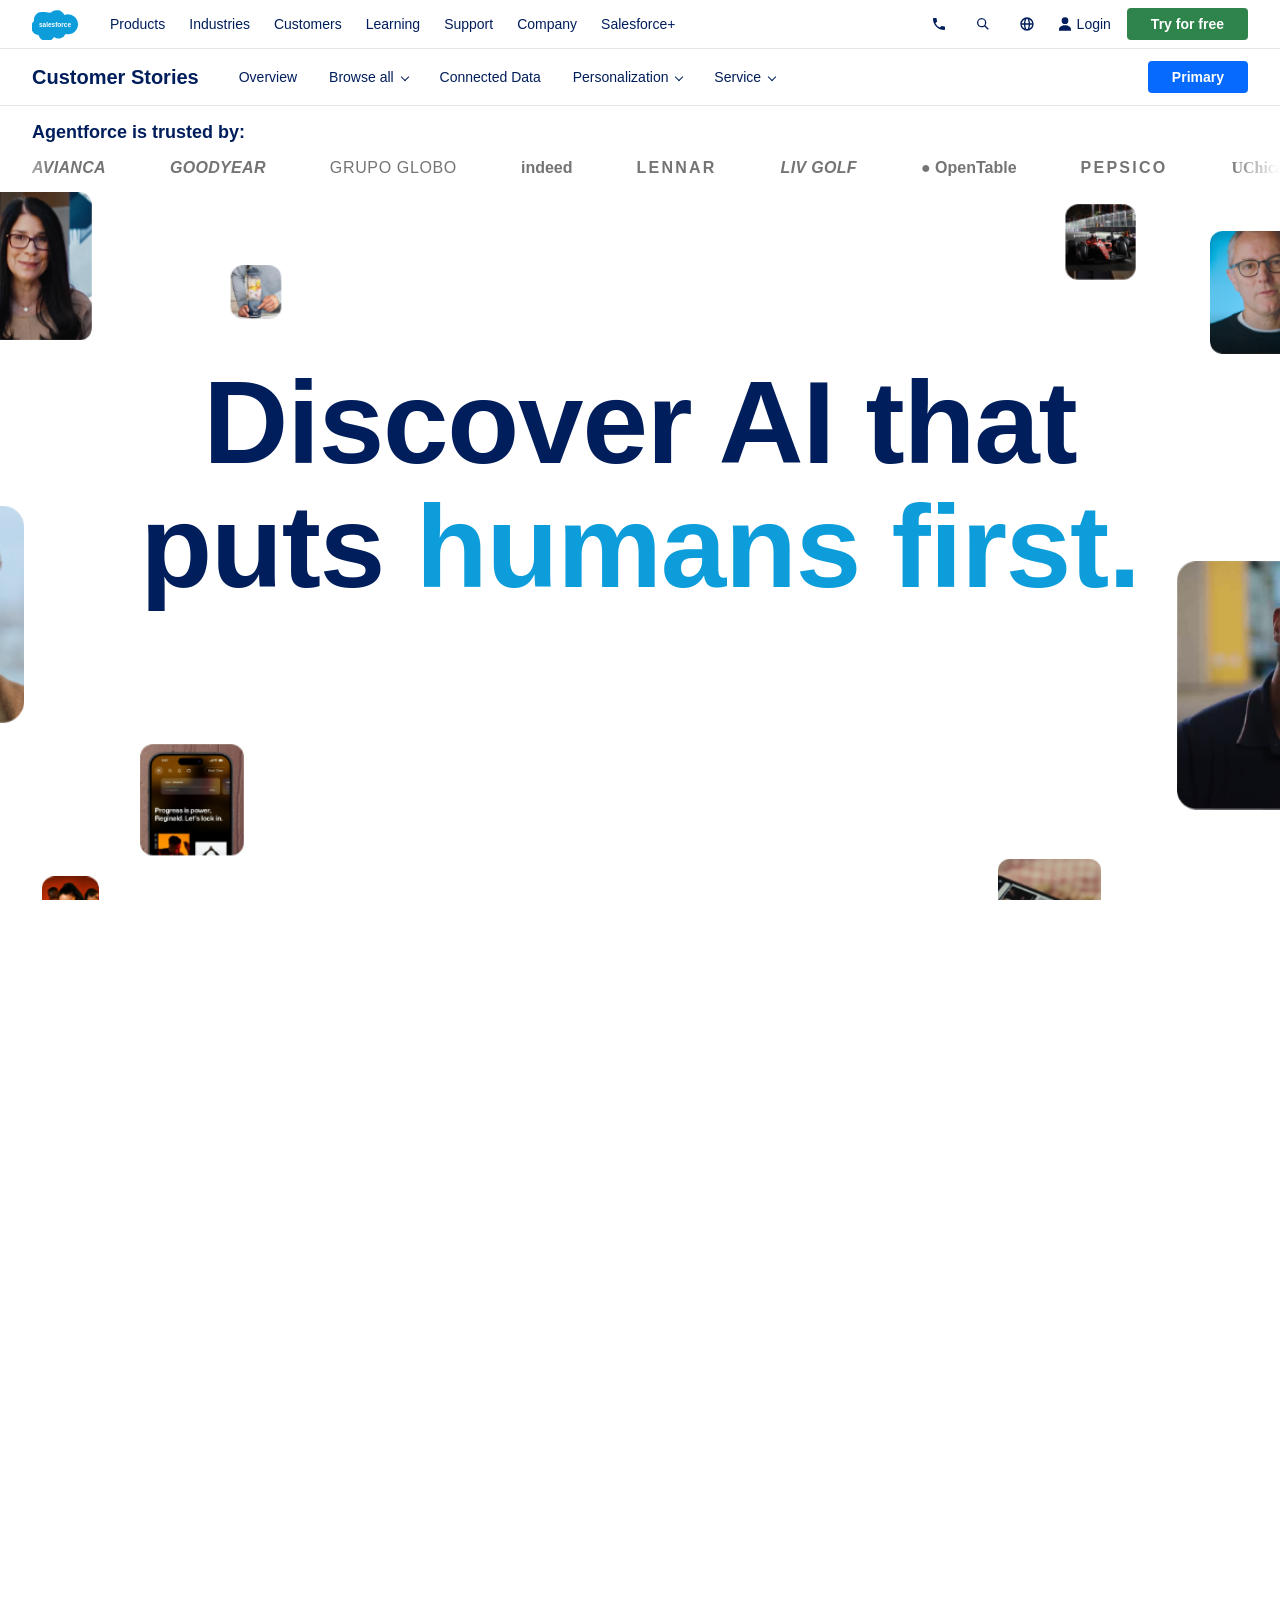
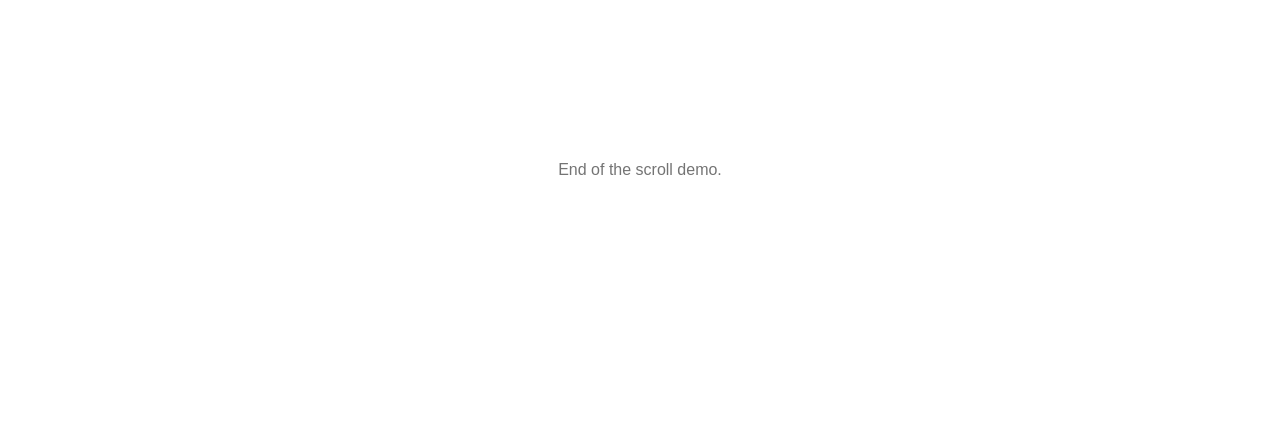
<file: index.html>
<!doctype html>
<html lang="en" data-theme="day" data-typography="default">
<head>
  <meta charset="utf-8">
  <meta name="viewport" content="width=device-width, initial-scale=1">
  <title>Customer Stories: scroll demo</title>
  <link rel="stylesheet" href="tokens.css">
  <link rel="stylesheet" href="styles.css">
</head>
<body>
  <!-- Tall scroll track. The frame inside stays pinned while you scroll through it. -->
  <section class="track" id="track">
    <div class="frame">
      <header class="topnav">
        <a class="logo" href="#" aria-label="Salesforce home">
          <svg viewBox="0 0 92 64" aria-hidden="true"><path d="M38 9a17 17 0 0 1 27 5 20 20 0 0 1 27 19 20 20 0 0 1-25 19 15 15 0 0 1-23 6 17 17 0 0 1-31-4A16 16 0 0 1 4 26 16 16 0 0 1 22 8c6 0 12 2 16 1z"/><text x="46" y="38" text-anchor="middle">salesforce</text></svg>
        </a>
        <nav class="mainlinks" aria-label="Main">
          <a href="#">Products</a><a href="#">Industries</a><a href="#">Customers</a><a href="#">Learning</a><a href="#">Support</a><a href="#">Company</a><a href="#">Salesforce+</a>
        </nav>
        <div class="utils">
          <button class="icon" aria-label="Contact"><svg viewBox="0 0 24 24"><path d="M6.6 10.8a15 15 0 0 0 6.6 6.6l2.2-2.2c.3-.3.7-.4 1-.2 1.1.4 2.3.6 3.6.6.6 0 1 .4 1 1V20c0 .6-.4 1-1 1A17 17 0 0 1 3 4c0-.6.4-1 1-1h3.5c.6 0 1 .4 1 1 0 1.3.2 2.5.6 3.6.1.3 0 .7-.2 1z"/></svg></button>
          <button class="icon" aria-label="Search"><svg viewBox="0 0 24 24"><path d="M10 3a7 7 0 0 1 5.6 11.2l5 5-1.4 1.4-5-5A7 7 0 1 1 10 3zm0 2a5 5 0 1 0 0 10 5 5 0 0 0 0-10z"/></svg></button>
          <button class="icon" aria-label="Language"><svg viewBox="0 0 24 24"><path d="M12 2a10 10 0 1 1 0 20 10 10 0 0 1 0-20zm0 2c-.9 0-2.3 2.6-2.5 7h5c-.2-4.4-1.6-7-2.5-7zm-4.5 7c.1-2.6.6-4.8 1.4-6.3A8 8 0 0 0 4.1 11h3.4zm9 0h3.4a8 8 0 0 0-4.8-6.3c.8 1.5 1.3 3.7 1.4 6.3zm-9 2H4.1a8 8 0 0 0 4.8 6.3c-.8-1.5-1.3-3.7-1.4-6.3zm2 0c.2 4.4 1.6 7 2.5 7s2.3-2.6 2.5-7h-5zm7 0c-.1 2.6-.6 4.8-1.4 6.3a8 8 0 0 0 4.8-6.3h-3.4z"/></svg></button>
          <a class="login" href="#"><svg viewBox="0 0 24 24" aria-hidden="true"><path d="M12 12a5 5 0 1 0 0-10 5 5 0 0 0 0 10zm0 2c-5 0-9 2.5-9 6v2h18v-2c0-3.5-4-6-9-6z"/></svg>Login</a>
          <a class="btn btn-green" href="#">Try for free</a>
        </div>
      </header>

      <div class="subnav">
        <a class="subnav-title" href="#">Customer Stories</a>
        <nav class="sublinks" aria-label="Customer Stories">
          <a href="#">Overview</a><a href="#">Browse all <span class="chev"></span></a><a href="#">Connected Data</a><a href="#">Personalization <span class="chev"></span></a><a href="#">Service <span class="chev"></span></a>
        </nav>
        <a class="btn btn-blue" href="#">Primary</a>
      </div>

      <div class="trusted">
        <p class="trusted-label">Agentforce is trusted by:</p>
        <div class="marquee" aria-label="Customer logos">
          <div class="marquee-row">
            <span class="wm wm-italic">AVIANCA</span><span class="wm wm-italic wm-heavy">GOODYEAR</span><span class="wm wm-light">GRUPO GLOBO</span><span class="wm wm-round">indeed</span><span class="wm wm-wide">LENNAR</span><span class="wm wm-italic wm-heavy">LIV GOLF</span><span class="wm wm-round">● OpenTable</span><span class="wm wm-wide">PEPSICO</span><span class="wm wm-serif">UChicago Medicine</span><span class="wm wm-round">1-800 ACCOUNTANT</span>
            <span class="wm wm-italic" aria-hidden="true">AVIANCA</span><span class="wm wm-italic wm-heavy" aria-hidden="true">GOODYEAR</span><span class="wm wm-light" aria-hidden="true">GRUPO GLOBO</span><span class="wm wm-round" aria-hidden="true">indeed</span><span class="wm wm-wide" aria-hidden="true">LENNAR</span><span class="wm wm-italic wm-heavy" aria-hidden="true">LIV GOLF</span><span class="wm wm-round" aria-hidden="true">● OpenTable</span><span class="wm wm-wide" aria-hidden="true">PEPSICO</span><span class="wm wm-serif" aria-hidden="true">UChicago Medicine</span><span class="wm wm-round" aria-hidden="true">1-800 ACCOUNTANT</span>
          </div>
        </div>
      </div>

      <!-- The stage: images, headline and copy are positioned by scroll.js -->
      <div class="stage" id="stage">
        <h1 class="headline" id="headline">Discover AI that <br>puts <span>humans first.</span></h1>
        <div class="copy" id="copy">
          <p class="copy-lead">Unified data. AI agents. Analytics. CRM apps.</p>
          <p>It’s all just technology until you bring it together with the humans who use it to change lives and drive business success. Dig into their stories. And see how business gains can be a celebration of humanity.</p>
        </div>

        <div class="feature" id="feature">
          <img src="images/5.png" alt="Shark Ninja customer story">
        </div>

        <div class="feature-ui" id="featureUi">
          <ol class="dots" aria-label="Stories">
            <li class="on"></li><li></li><li></li><li></li>
          </ol>
          <button class="play" type="button"><svg viewBox="0 0 24 24" aria-hidden="true"><path d="M7 4l13 8-13 8z"/></svg>Play</button>
          <aside class="story-card">
            <div class="story-card-top">
              <span class="story-logo">Shark<span>|</span>NINJA</span>
              <a class="story-arrow" href="#" aria-label="Read the Shark Ninja story"><svg viewBox="0 0 24 24"><path d="M7 17L17 7M9 7h8v8" /></svg></a>
            </div>
            <p class="story-title">About Shark Ninja</p>
            <p class="story-body">Lorem ipsum dolor sit amet, consectetur adipiscing elit. Phasellus nec dignissim justo, eu molestie lacus. Curabitur sagittis lorem vitae metus vestibulum pretium.</p>
            <div class="chips"><span class="chip">Enterprise</span><span class="chip">Consumer Goods</span></div>
            <p class="story-small">Products used:</p>
            <div class="chips"><span class="chip chip-fill"><i class="dot-a"></i>Agentforce</span><span class="chip chip-fill"><i class="dot-s"></i>Service</span><span class="chip chip-fill"><i class="dot-c"></i>Commerce</span></div>
          </aside>
        </div>
      </div>
    </div>
  </section>

  <section class="after">
    <p>End of the scroll demo.</p>
  </section>

  <script src="scroll.js"></script>
</body>
</html>
</file>
<file: tokens.css>
/* ═════════════════════════════════════════════════════════════════
   Salesforce Brand Foundations — generated tokens.css
   ─────────────────────────────────────────────────────────────────
   Day = light mode, Night = dark mode. Wrap your app in
     <html data-theme='day | night'
           data-typography='default | modern'
           data-spacing='default | tight'
           data-radii='default | sharp'>
   to opt into a non-default variant. The default :root block
   ships Day + Default everywhere so a drop-in import is
   complete on its own.

   Note on var names: every identifier in this stylesheet is
   flat-hyphenated per the Tier 0 contract in
   `salesforce-tokens/spec/naming.md` — e.g. `--color-on-surface-1`,
   `--space-grid-desktop-margin`. Names contain only lower-case
   ASCII, digits, and single hyphens; no slashes, no backslashes,
   no underscores. The literal spelling is identical in CSS,
   inline-style React props, Tailwind arbitrary values, and
   `tokens.index.json` keys — no surface-specific escaping.

   Source-of-truth: src/themes/brands/salesforce/* — regenerate
   via `npm run build:tokens` after editing any token source.
   ═════════════════════════════════════════════════════════════════ */

/* ─── Color palette primitives (Layer 1) ────────────────────────── */
/* Named color swatches from the brand palette. These are the     */
/* raw primitives that semantic aliases (Layer 2) chain to via    */
/* var(). Declared first so alias var() references resolve.       */
:root {
  /* ── Core palette ── */
  /* Primary Blues */
  --color-cloud-blue-95: #eaf5fe;
  --color-cloud-blue-90: #cfe9fe;
  --color-cloud-blue-80: #90d0fe;
  --color-cloud-blue-68: #00b3ff;
  --color-electric-blue-50: #066afe;
  --color-electric-blue-30: #022ac0;
  --color-electric-blue-20: #002775;
  --color-electric-blue-15: #001e5b;
  --color-electric-blue-10: #001642;
  /* Teal */
  --color-teal-20: #023434;
  --color-teal-60: #06a59a;
  --color-teal-80: #04e1cb;
  --color-teal-95: #def9f3;
  /* Yellow */
  --color-yellow-20: #4f2100;
  --color-yellow-70: #e4a201;
  --color-yellow-80: #fcc003;
  --color-yellow-95: #fbf3e0;
  /* Pink */
  --color-pink-20: #61022a;
  --color-pink-40: #b60554;
  --color-pink-60: #ff538a;
  --color-pink-95: #fef0f3;
  /* Violet */
  --color-violet-20: #580276;
  --color-violet-30: #730394;
  --color-violet-65: #d17dfe;
  --color-violet-95: #f9f0ff;
  /* Neutrals */
  --color-white: #ffffff;
  --color-neutral-95: #f3f3f3;
  --color-neutral-90: #e5e5e5;
  --color-neutral-80: #c9c9c9;
  --color-neutral-70: #aeaeae;
  --color-neutral-65: #a0a0a0;
  --color-neutral-60: #939393;
  --color-neutral-50: #747474;
  --color-neutral-40: #5c5c5c;
  --color-neutral-30: #444444;
  --color-neutral-20: #2e2e2e;
  --color-neutral-15: #242424;
  --color-neutral-10: #181818;
  --color-black: #000000;
  /* Feedback — Green (Success) */
  --color-green-95: #ebf7e6;
  --color-green-90: #cdefc4;
  --color-green-80: #91db8b;
  --color-green-70: #45c65a;
  --color-green-65: #41b658;
  --color-green-60: #3ba755;
  --color-green-50: #2e844a;
  --color-green-40: #22683e;
  --color-green-30: #194e31;
  --color-green-20: #143b25;
  --color-green-15: #0c2912;
  --color-green-10: #071b12;
  /* Feedback — Red (Alert) */
  --color-red-95: #fef1ee;
  --color-red-90: #feded8;
  --color-red-80: #feb8ab;
  --color-red-70: #fe8f7d;
  --color-red-65: #fe7765;
  --color-red-60: #fe5c4c;
  --color-red-50: #ea001e;
  --color-red-40: #ba0517;
  --color-red-30: #8e030f;
  --color-red-20: #640103;
  --color-red-15: #4a0c04;
  --color-red-10: #300c01;

  /* ── Extended palette (scarce use — data-viz / charts only) ── */
  /* Hot Orange */
  --color-hot-orange-95: #fef1ed;
  --color-hot-orange-70: #ff906e;
  --color-hot-orange-60: #ff5d2d;
  --color-hot-orange-40: #aa3001;
  --color-hot-orange-30: #7e2600;
  /* Orange */
  --color-orange-95: #fff1ea;
  --color-orange-80: #ffba90;
  --color-orange-65: #f38303;
  --color-orange-50: #a96404;
  --color-orange-30: #5f3e02;
  /* Yellow */
  --color-yellow-95: #fbf3e0;
  --color-yellow-80: #fcc003;
  --color-yellow-70: #e4a201;
  --color-yellow-50: #a96504;
  --color-yellow-30: #6f3400;
  /* Green */
  --color-green-95: #ebf7e6;
  --color-green-80: #91db8b;
  --color-green-70: #45c65a;
  --color-green-50: #2e844a;
  --color-green-20: #143b25;
  /* Teal */
  --color-teal-95: #def9f3;
  --color-teal-80: #04e1cb;
  --color-teal-60: #06a59a;
  --color-teal-40: #056764;
  --color-teal-20: #023434;
  /* Cloud Blue */
  --color-cloud-blue-95: #eaf5fe;
  --color-cloud-blue-80: #90d0fe;
  --color-cloud-blue-60: #0d9dda;
  --color-cloud-blue-40: #05628a;
  --color-cloud-blue-20: #023248;
  /* Electric Blue */
  --color-electric-blue-95: #edf4ff;
  --color-electric-blue-80: #a8cbff;
  --color-electric-blue-50: #066afe;
  --color-electric-blue-30: #022ac0;
  --color-electric-blue-15: #001e5b;
  /* Indigo */
  --color-indigo-95: #f1f3fb;
  --color-indigo-70: #9ea9f1;
  --color-indigo-50: #5867e8;
  --color-indigo-30: #2f2cb7;
  --color-indigo-20: #270c92;
  /* Purple */
  --color-purple-95: #f6f2fb;
  --color-purple-70: #c29ef1;
  --color-purple-60: #ad7bee;
  --color-purple-40: #7526e3;
  --color-purple-20: #401075;
  /* Violet */
  --color-violet-95: #f9f0ff;
  --color-violet-65: #d17dfe;
  --color-violet-50: #ba01ff;
  --color-violet-30: #730394;
  --color-violet-20: #580276;
  /* Pink */
  --color-pink-95: #fef0f3;
  --color-pink-70: #fe8aa7;
  --color-pink-60: #ff538a;
  --color-pink-40: #b60554;
  --color-pink-20: #61022a;

  /* ── Alpha primitives (translucent overlays — Night fills, veils, focus) ── */
  --color-alpha-white-0: rgba(255, 255, 255, 0);
  --color-alpha-white-5: rgba(255, 255, 255, 0.05);
  --color-alpha-white-10: rgba(255, 255, 255, 0.10);
  --color-alpha-white-15: rgba(255, 255, 255, 0.15);
  --color-alpha-white-25: rgba(255, 255, 255, 0.25);
  --color-alpha-white-40: rgba(255, 255, 255, 0.40);
  --color-alpha-white-50: rgba(255, 255, 255, 0.50);
  --color-alpha-white-60: rgba(255, 255, 255, 0.60);
  --color-alpha-white-75: rgba(255, 255, 255, 0.75);
  --color-alpha-white-85: rgba(255, 255, 255, 0.85);
}

/* ─── Day theme (light) — semantic aliases (Layer 2) ──────────── */
/* SFDC theme — light mode. Generated by Theme Builder. */
:root, [data-theme='day'] {
  --color-background-1: var(--color-white, #FFFFFF);
  --color-surface-1: var(--color-white, #FFFFFF);
  --color-surface-container-1: var(--color-white, #FFFFFF);
  --color-fill-accent: var(--color-electric-blue-50, #066AFE);
  --color-fill-accent-hover: var(--color-electric-blue-30, #022AC0);
  --color-fill-accent-active: var(--color-electric-blue-20, #002775);
  --color-fill-neutral: var(--color-white, #FFFFFF);
  --color-fill-neutral-hover: var(--color-cloud-blue-95, #EAF5FE);
  --color-fill-neutral-active: var(--color-cloud-blue-95, #EAF5FE);
  --color-on-surface-1: var(--color-electric-blue-15, #001E5B);
  --color-on-surface-2: var(--color-neutral-10, #181818);
  --color-on-surface-3: var(--color-neutral-30, #444444);
  --color-on-surface-4: var(--color-neutral-50, #747474);
  --color-on-surface-disabled: var(--color-neutral-60, #939393);
  --color-on-fill-accent: var(--color-white, #FFFFFF);
  --color-link: var(--color-electric-blue-30, #022AC0);
  --color-link-hover: var(--color-electric-blue-20, #002775);
  --color-link-active: var(--color-electric-blue-20, #002775);
  --color-border-neutral: var(--color-neutral-50, #747474);
  --color-border-neutral-hover: var(--color-electric-blue-30, #022AC0);
  --color-border-neutral-active: var(--color-electric-blue-30, #022AC0);
  --color-border-accent: var(--color-electric-blue-30, #022AC0);
  --color-border-accent-hover: var(--color-electric-blue-20, #002775);
  --color-border-accent-active: var(--color-electric-blue-20, #002775);
  --color-border-focus: var(--color-electric-blue-50, #066AFE);
  --color-border-disabled: var(--color-neutral-80, #c9c9c9);
  --color-special-use-case-fill-1: var(--color-green-50, #2E844A);
  --color-special-use-case-fill-2: var(--color-green-20, #143B25);
  --color-special-use-case-fill-3: var(--color-green-20, #143B25);
  --color-special-use-case-fill-4: var(--color-green-20, #143B25);
  --color-special-use-case-on-fill: var(--color-white, #ffffff);
  --color-border-error: var(--color-red-50, #EA001E);
  --color-on-fill-error-1: var(--color-red-50, #EA001E);
  --color-border-success: var(--color-green-50, #2E844A);
  --color-on-fill-success: var(--color-green-50, #2E844A);
  --color-border-warning: var(--color-yellow-50, #A96504);
  --color-on-fill-warning: var(--color-yellow-50, #A96504);
  --color-border-info: var(--color-electric-blue-50, #066AFE);
  --color-on-fill-info: var(--color-electric-blue-50, #066AFE);
  --color-fill-disabled-dark: var(--color-neutral-50, #747474);
  --color-on-fill-accent-hover: var(--color-white, #FFFFFF);
  --color-on-fill-accent-active: var(--color-white, #FFFFFF);
  --color-on-fill-neutral-brand: var(--color-electric-blue-30, #022AC0);
  --color-on-fill-neutral-accent: var(--color-electric-blue-30, #022AC0);
  --color-on-fill-neutral-accent-hover: var(--color-electric-blue-20, #002775);
  --color-on-fill-neutral-accent-active: var(--color-electric-blue-20, #002775);
  --color-on-fill-neutral: var(--color-neutral-10, #181818);
  --color-on-fill-neutral-hover: var(--color-neutral-10, #181818);
  --color-on-fill-neutral-active: var(--color-neutral-10, #181818);
  --color-on-fill-neutral-muted: var(--color-neutral-50, #747474);
  --color-fill-disabled-1: var(--color-neutral-95, #F3F3F3);
  --color-fill-disabled-2: var(--color-neutral-80, #C9C9C9);
  --color-fill-disabled-3: var(--color-neutral-50, #747474);
  --color-on-fill-disabled-1: var(--color-neutral-60, #939393);
  --color-on-fill-disabled-2: var(--color-white, #FFFFFF);
  --color-on-fill-disabled-3: var(--color-white, #FFFFFF);
  --color-fill-disabled-dark: #757575;
  --color-border-brand-1: var(--color-electric-blue-50, #066AFE);
  --color-border-brand-2: var(--color-electric-blue-50, #066AFE);
  --color-border-brand-3: var(--color-electric-blue-50, #066AFE);
  --color-border-brand-4: var(--color-electric-blue-50, #066AFE);
  --color-border-1: var(--color-neutral-95, #F3F3F3);
  --color-border-2: var(--color-neutral-90, #E5E5E5);
  --color-border-3: var(--color-neutral-80, #C9C9C9);
  --color-state-layer-color: var(--color-electric-blue-50, #066AFE);
  --color-state-layer-opacity-hover: 0.08;
  --color-state-layer-opacity-active: 0.12;
  --color-fill-error-1: var(--color-red-95, #FEF1EE);
  --color-fill-error-2: var(--color-red-50, #EA001E);
  --color-fill-success: var(--color-green-95, #EBF7E6);
  --color-fill-warning: var(--color-yellow-95, #FBF3E0);
  --color-fill-info: var(--color-cloud-blue-95, #EAF5FE);
  --color-on-fill-error-2: var(--color-white, #FFFFFF);
  --color-on-surface-error: var(--color-red-50, #EA001E);
  --color-on-surface-success: var(--color-green-50, #2E844A);
  --color-on-surface-warning: var(--color-yellow-50, #A96504);
  --color-on-surface-info: var(--color-electric-blue-50, #066AFE);
  --color-on-surface-highlight: var(--color-electric-blue-50, #066AFE);
  --color-on-surface-brand-1: #FFFFFF;
  --color-on-surface-brand-2: #FFFFFF;
  --color-on-surface-brand-3: #FFFFFF;

  /* Semantic alias mirror (--s-color-*) — see themeBuilder.ts:
     toCssExport for the rationale. Each --s-color-X aliases
     through --color-X so overrides at either layer propagate. */
  --s-color-background-1: var(--color-background-1);
  --s-color-surface-1: var(--color-surface-1);
  --s-color-surface-container-1: var(--color-surface-container-1);
  --s-color-fill-accent: var(--color-fill-accent);
  --s-color-fill-accent-hover: var(--color-fill-accent-hover);
  --s-color-fill-accent-active: var(--color-fill-accent-active);
  --s-color-fill-neutral: var(--color-fill-neutral);
  --s-color-fill-neutral-hover: var(--color-fill-neutral-hover);
  --s-color-fill-neutral-active: var(--color-fill-neutral-active);
  --s-color-on-surface-1: var(--color-on-surface-1);
  --s-color-on-surface-2: var(--color-on-surface-2);
  --s-color-on-surface-3: var(--color-on-surface-3);
  --s-color-on-surface-4: var(--color-on-surface-4);
  --s-color-on-surface-disabled: var(--color-on-surface-disabled);
  --s-color-on-fill-accent: var(--color-on-fill-accent);
  --s-color-link: var(--color-link);
  --s-color-link-hover: var(--color-link-hover);
  --s-color-link-active: var(--color-link-active);
  --s-color-border-neutral: var(--color-border-neutral);
  --s-color-border-neutral-hover: var(--color-border-neutral-hover);
  --s-color-border-neutral-active: var(--color-border-neutral-active);
  --s-color-border-accent: var(--color-border-accent);
  --s-color-border-accent-hover: var(--color-border-accent-hover);
  --s-color-border-accent-active: var(--color-border-accent-active);
  --s-color-border-focus: var(--color-border-focus);
  --s-color-border-disabled: var(--color-border-disabled);
  --s-color-special-use-case-fill-1: var(--color-special-use-case-fill-1);
  --s-color-special-use-case-fill-2: var(--color-special-use-case-fill-2);
  --s-color-special-use-case-fill-3: var(--color-special-use-case-fill-3);
  --s-color-special-use-case-fill-4: var(--color-special-use-case-fill-4);
  --s-color-special-use-case-on-fill: var(--color-special-use-case-on-fill);
  --s-color-border-error: var(--color-border-error);
  --s-color-on-fill-error-1: var(--color-on-fill-error-1);
  --s-color-border-success: var(--color-border-success);
  --s-color-on-fill-success: var(--color-on-fill-success);
  --s-color-border-warning: var(--color-border-warning);
  --s-color-on-fill-warning: var(--color-on-fill-warning);
  --s-color-border-info: var(--color-border-info);
  --s-color-on-fill-info: var(--color-on-fill-info);
  --s-color-fill-disabled-dark: var(--color-fill-disabled-dark);
  --s-color-on-fill-accent-hover: var(--color-on-fill-accent-hover);
  --s-color-on-fill-accent-active: var(--color-on-fill-accent-active);
  --s-color-on-fill-neutral-brand: var(--color-on-fill-neutral-brand);
  --s-color-on-fill-neutral-accent: var(--color-on-fill-neutral-accent);
  --s-color-on-fill-neutral-accent-hover: var(--color-on-fill-neutral-accent-hover);
  --s-color-on-fill-neutral-accent-active: var(--color-on-fill-neutral-accent-active);
  --s-color-on-fill-neutral: var(--color-on-fill-neutral);
  --s-color-on-fill-neutral-hover: var(--color-on-fill-neutral-hover);
  --s-color-on-fill-neutral-active: var(--color-on-fill-neutral-active);
  --s-color-on-fill-neutral-muted: var(--color-on-fill-neutral-muted);
  --s-color-fill-disabled-1: var(--color-fill-disabled-1);
  --s-color-fill-disabled-2: var(--color-fill-disabled-2);
  --s-color-fill-disabled-3: var(--color-fill-disabled-3);
  --s-color-on-fill-disabled-1: var(--color-on-fill-disabled-1);
  --s-color-on-fill-disabled-2: var(--color-on-fill-disabled-2);
  --s-color-on-fill-disabled-3: var(--color-on-fill-disabled-3);
  --s-color-border-brand-1: var(--color-border-brand-1);
  --s-color-border-brand-2: var(--color-border-brand-2);
  --s-color-border-brand-3: var(--color-border-brand-3);
  --s-color-border-brand-4: var(--color-border-brand-4);
  --s-color-border-1: var(--color-border-1);
  --s-color-border-2: var(--color-border-2);
  --s-color-border-3: var(--color-border-3);
  --s-color-state-layer-color: var(--color-state-layer-color);
  --s-color-state-layer-opacity-hover: var(--color-state-layer-opacity-hover);
  --s-color-state-layer-opacity-active: var(--color-state-layer-opacity-active);
  --s-color-fill-error-1: var(--color-fill-error-1);
  --s-color-fill-error-2: var(--color-fill-error-2);
  --s-color-fill-success: var(--color-fill-success);
  --s-color-fill-warning: var(--color-fill-warning);
  --s-color-fill-info: var(--color-fill-info);
  --s-color-on-fill-error-2: var(--color-on-fill-error-2);
  --s-color-on-surface-error: var(--color-on-surface-error);
  --s-color-on-surface-success: var(--color-on-surface-success);
  --s-color-on-surface-warning: var(--color-on-surface-warning);
  --s-color-on-surface-info: var(--color-on-surface-info);
  --s-color-on-surface-highlight: var(--color-on-surface-highlight);
  --s-color-on-surface-brand-1: var(--color-on-surface-brand-1);
  --s-color-on-surface-brand-2: var(--color-on-surface-brand-2);
  --s-color-on-surface-brand-3: var(--color-on-surface-brand-3);
}

/* ─── Night theme (dark) ────────────────────────────────────── */
/* SFDC theme — dark mode. Generated by Theme Builder. */
[data-theme='night'] {
  --color-background-1: var(--color-electric-blue-10, #001642);
  --color-surface-1: var(--color-electric-blue-15, #001E5B);
  --color-surface-container-1: var(--color-white, #FFFFFF);
  --color-fill-accent: var(--color-white, #FFFFFF);
  --color-fill-accent-hover: var(--color-alpha-white-85, rgba(255, 255, 255, 0.85));
  --color-fill-accent-active: var(--color-alpha-white-85, rgba(255, 255, 255, 0.85));
  --color-fill-neutral: var(--color-alpha-white-0, rgba(255, 255, 255, 0));
  --color-fill-neutral-hover: var(--color-alpha-white-25, rgba(255, 255, 255, 0.25));
  --color-fill-neutral-active: var(--color-alpha-white-25, rgba(255, 255, 255, 0.25));
  --color-on-surface-1: var(--color-white, #FFFFFF);
  --color-on-surface-2: var(--color-white, #FFFFFF);
  --color-on-surface-3: var(--color-white, #FFFFFF);
  --color-on-surface-4: var(--color-white, #FFFFFF);
  --color-on-surface-disabled: var(--color-neutral-60, #939393);
  --color-on-fill-accent: var(--color-electric-blue-30, #022AC0);
  --color-link: var(--color-white, #FFFFFF);
  --color-link-hover: var(--color-alpha-white-85, rgba(255, 255, 255, 0.85));
  --color-link-active: var(--color-alpha-white-85, rgba(255, 255, 255, 0.85));
  --color-border-neutral: var(--color-white, #FFFFFF);
  --color-border-neutral-hover: var(--color-electric-blue-80, #A8CBFF);
  --color-border-neutral-active: var(--color-electric-blue-80, #A8CBFF);
  --color-border-accent: var(--color-white, #FFFFFF);
  --color-border-accent-hover: var(--color-white, #FFFFFF);
  --color-border-accent-active: var(--color-white, #FFFFFF);
  --color-border-focus: var(--color-white, #FFFFFF);
  --color-border-disabled: var(--color-alpha-white-25, rgba(255, 255, 255, 0.25));
  --color-special-use-case-fill-1: var(--color-green-65, #41B658);
  --color-special-use-case-fill-2: var(--color-green-70, #45C65A);
  --color-special-use-case-fill-3: var(--color-green-70, #45C65A);
  --color-special-use-case-fill-4: var(--color-green-70, #45C65A);
  --color-special-use-case-on-fill: var(--color-white, #ffffff);
  --color-border-error: var(--color-red-70, #FE8F7D);
  --color-on-fill-error-1: var(--color-red-70, #FE8F7D);
  --color-border-success: var(--color-green-70, #45C65A);
  --color-on-fill-success: var(--color-green-70, #45C65A);
  --color-border-warning: var(--color-yellow-80, #FCC003);
  --color-on-fill-warning: var(--color-yellow-80, #FCC003);
  --color-border-info: var(--color-electric-blue-80, #A8CBFF);
  --color-on-fill-info: var(--color-electric-blue-80, #A8CBFF);
  --color-fill-disabled-dark: rgba(255, 255, 255, 0.40);
  --color-on-fill-accent-hover: var(--color-electric-blue-30, #022AC0);
  --color-on-fill-accent-active: var(--color-electric-blue-30, #022AC0);
  --color-on-fill-neutral-brand: var(--color-electric-blue-30, #022AC0);
  --color-on-fill-neutral-accent: var(--color-white, #FFFFFF);
  --color-on-fill-neutral-accent-hover: var(--color-white, #FFFFFF);
  --color-on-fill-neutral-accent-active: var(--color-white, #FFFFFF);
  --color-on-fill-neutral: var(--color-white, #FFFFFF);
  --color-on-fill-neutral-hover: var(--color-white, #FFFFFF);
  --color-on-fill-neutral-active: var(--color-white, #FFFFFF);
  --color-on-fill-neutral-muted: var(--color-neutral-80, #C9C9C9);
  --color-fill-disabled-1: var(--color-neutral-20, #2E2E2E);
  --color-fill-disabled-2: var(--color-neutral-80, #C9C9C9);
  --color-fill-disabled-3: var(--color-neutral-50, #747474);
  --color-on-fill-disabled-1: var(--color-neutral-60, #939393);
  --color-on-fill-disabled-2: var(--color-white, #FFFFFF);
  --color-on-fill-disabled-3: var(--color-white, #FFFFFF);
  --color-fill-disabled-dark: rgba(255, 255, 255, 0.40);
  --color-border-brand-1: var(--color-white, #FFFFFF);
  --color-border-brand-2: var(--color-white, #FFFFFF);
  --color-border-brand-3: var(--color-white, #FFFFFF);
  --color-border-brand-4: var(--color-white, #FFFFFF);
  --color-border-1: var(--color-alpha-white-15, rgba(255, 255, 255, 0.15));
  --color-border-2: var(--color-neutral-90, #E5E5E5);
  --color-border-3: var(--color-alpha-white-40, rgba(255, 255, 255, 0.40));
  --color-state-layer-color: var(--color-white, #FFFFFF);
  --color-state-layer-opacity-hover: 0.12;
  --color-state-layer-opacity-active: 0.20;
  --color-fill-error-1: var(--color-red-15, #4A0C04);
  --color-fill-error-2: var(--color-red-60, #FE5C4C);
  --color-fill-success: var(--color-green-15, #0C2912);
  --color-fill-warning: var(--color-yellow-20, #4F2100);
  --color-fill-info: var(--color-cloud-blue-20, #023248);
  --color-on-fill-error-2: var(--color-white, #FFFFFF);
  --color-on-surface-error: var(--color-red-70, #FE8F7D);
  --color-on-surface-success: var(--color-green-70, #45C65A);
  --color-on-surface-warning: var(--color-yellow-80, #FCC003);
  --color-on-surface-info: var(--color-electric-blue-80, #A8CBFF);
  --color-on-surface-highlight: var(--color-cloud-blue-80, #90D0FE);
  --color-on-surface-brand-1: #002775;
  --color-on-surface-brand-2: #002775;
  --color-on-surface-brand-3: #002775;

  /* Semantic alias mirror (--s-color-*) — see themeBuilder.ts:
     toCssExport for the rationale. Each --s-color-X aliases
     through --color-X so overrides at either layer propagate. */
  --s-color-background-1: var(--color-background-1);
  --s-color-surface-1: var(--color-surface-1);
  --s-color-surface-container-1: var(--color-surface-container-1);
  --s-color-fill-accent: var(--color-fill-accent);
  --s-color-fill-accent-hover: var(--color-fill-accent-hover);
  --s-color-fill-accent-active: var(--color-fill-accent-active);
  --s-color-fill-neutral: var(--color-fill-neutral);
  --s-color-fill-neutral-hover: var(--color-fill-neutral-hover);
  --s-color-fill-neutral-active: var(--color-fill-neutral-active);
  --s-color-on-surface-1: var(--color-on-surface-1);
  --s-color-on-surface-2: var(--color-on-surface-2);
  --s-color-on-surface-3: var(--color-on-surface-3);
  --s-color-on-surface-4: var(--color-on-surface-4);
  --s-color-on-surface-disabled: var(--color-on-surface-disabled);
  --s-color-on-fill-accent: var(--color-on-fill-accent);
  --s-color-link: var(--color-link);
  --s-color-link-hover: var(--color-link-hover);
  --s-color-link-active: var(--color-link-active);
  --s-color-border-neutral: var(--color-border-neutral);
  --s-color-border-neutral-hover: var(--color-border-neutral-hover);
  --s-color-border-neutral-active: var(--color-border-neutral-active);
  --s-color-border-accent: var(--color-border-accent);
  --s-color-border-accent-hover: var(--color-border-accent-hover);
  --s-color-border-accent-active: var(--color-border-accent-active);
  --s-color-border-focus: var(--color-border-focus);
  --s-color-border-disabled: var(--color-border-disabled);
  --s-color-special-use-case-fill-1: var(--color-special-use-case-fill-1);
  --s-color-special-use-case-fill-2: var(--color-special-use-case-fill-2);
  --s-color-special-use-case-fill-3: var(--color-special-use-case-fill-3);
  --s-color-special-use-case-fill-4: var(--color-special-use-case-fill-4);
  --s-color-special-use-case-on-fill: var(--color-special-use-case-on-fill);
  --s-color-border-error: var(--color-border-error);
  --s-color-on-fill-error-1: var(--color-on-fill-error-1);
  --s-color-border-success: var(--color-border-success);
  --s-color-on-fill-success: var(--color-on-fill-success);
  --s-color-border-warning: var(--color-border-warning);
  --s-color-on-fill-warning: var(--color-on-fill-warning);
  --s-color-border-info: var(--color-border-info);
  --s-color-on-fill-info: var(--color-on-fill-info);
  --s-color-fill-disabled-dark: var(--color-fill-disabled-dark);
  --s-color-on-fill-accent-hover: var(--color-on-fill-accent-hover);
  --s-color-on-fill-accent-active: var(--color-on-fill-accent-active);
  --s-color-on-fill-neutral-brand: var(--color-on-fill-neutral-brand);
  --s-color-on-fill-neutral-accent: var(--color-on-fill-neutral-accent);
  --s-color-on-fill-neutral-accent-hover: var(--color-on-fill-neutral-accent-hover);
  --s-color-on-fill-neutral-accent-active: var(--color-on-fill-neutral-accent-active);
  --s-color-on-fill-neutral: var(--color-on-fill-neutral);
  --s-color-on-fill-neutral-hover: var(--color-on-fill-neutral-hover);
  --s-color-on-fill-neutral-active: var(--color-on-fill-neutral-active);
  --s-color-on-fill-neutral-muted: var(--color-on-fill-neutral-muted);
  --s-color-fill-disabled-1: var(--color-fill-disabled-1);
  --s-color-fill-disabled-2: var(--color-fill-disabled-2);
  --s-color-fill-disabled-3: var(--color-fill-disabled-3);
  --s-color-on-fill-disabled-1: var(--color-on-fill-disabled-1);
  --s-color-on-fill-disabled-2: var(--color-on-fill-disabled-2);
  --s-color-on-fill-disabled-3: var(--color-on-fill-disabled-3);
  --s-color-border-brand-1: var(--color-border-brand-1);
  --s-color-border-brand-2: var(--color-border-brand-2);
  --s-color-border-brand-3: var(--color-border-brand-3);
  --s-color-border-brand-4: var(--color-border-brand-4);
  --s-color-border-1: var(--color-border-1);
  --s-color-border-2: var(--color-border-2);
  --s-color-border-3: var(--color-border-3);
  --s-color-state-layer-color: var(--color-state-layer-color);
  --s-color-state-layer-opacity-hover: var(--color-state-layer-opacity-hover);
  --s-color-state-layer-opacity-active: var(--color-state-layer-opacity-active);
  --s-color-fill-error-1: var(--color-fill-error-1);
  --s-color-fill-error-2: var(--color-fill-error-2);
  --s-color-fill-success: var(--color-fill-success);
  --s-color-fill-warning: var(--color-fill-warning);
  --s-color-fill-info: var(--color-fill-info);
  --s-color-on-fill-error-2: var(--color-on-fill-error-2);
  --s-color-on-surface-error: var(--color-on-surface-error);
  --s-color-on-surface-success: var(--color-on-surface-success);
  --s-color-on-surface-warning: var(--color-on-surface-warning);
  --s-color-on-surface-info: var(--color-on-surface-info);
  --s-color-on-surface-highlight: var(--color-on-surface-highlight);
  --s-color-on-surface-brand-1: var(--color-on-surface-brand-1);
  --s-color-on-surface-brand-2: var(--color-on-surface-brand-2);
  --s-color-on-surface-brand-3: var(--color-on-surface-brand-3);
}

/* ─── Default typography (Avant Garde + Salesforce Sans) ────── */
/* SFDC typography — generated by Theme Builder. */
:root, [data-typography='default'] {
  --font-family-display: "Avant Garde For Salesforce", "ITC Avant Garde", Arial, sans-serif;
  --font-family-body: "Salesforce Sans", Arial, sans-serif;
  --font-weight-regular: 400;
  --font-weight-demi: 600;
  --font-weight-bold: 700;
  --font-size-12: 12px;
  --font-size-14: 14px;
  --font-size-16: 16px;
  --font-size-18: 18px;
  --font-size-20: 20px;
  --font-size-24: 24px;
  --font-size-32: 32px;
  --font-size-40: 40px;
  --font-size-48: 48px;
  --font-size-56: 56px;
  --font-size-80: 80px;
  --font-line-height-tight: 1.125;
  --font-line-height-snug: 1.25;
  --font-line-height-normal: 1.5;
  --font-letter-spacing--4: -0.0036em;
  --font-letter-spacing--3: -0.003em;
  --font-letter-spacing--2: -0.0025em;
  --font-letter-spacing--1: -0.0015em;
  --font-letter-spacing-0: 0em;
  --font-letter-spacing-1: 0.00125em;
  --font-letter-spacing-2: 0.002em;
  --font-style-display-1-family: "Avant Garde For Salesforce", "ITC Avant Garde", Arial, sans-serif;
  --font-style-display-1-weight: 600;
  --font-style-display-1-size: 80px;
  --font-style-display-1-line-height: 1.125;
  --font-style-display-1-letter-spacing: -0.0036em;
  --font-style-display-2-family: "Avant Garde For Salesforce", "ITC Avant Garde", Arial, sans-serif;
  --font-style-display-2-weight: 600;
  --font-style-display-2-size: 56px;
  --font-style-display-2-line-height: 1.125;
  --font-style-display-2-letter-spacing: -0.003em;
  --font-style-display-3-family: "Avant Garde For Salesforce", "ITC Avant Garde", Arial, sans-serif;
  --font-style-display-3-weight: 600;
  --font-style-display-3-size: 48px;
  --font-style-display-3-line-height: 1.125;
  --font-style-display-3-letter-spacing: -0.0025em;
  --font-style-display-4-family: "Avant Garde For Salesforce", "ITC Avant Garde", Arial, sans-serif;
  --font-style-display-4-weight: 600;
  --font-style-display-4-size: 40px;
  --font-style-display-4-line-height: 1.125;
  --font-style-display-4-letter-spacing: -0.0025em;
  --font-style-display-5-family: "Avant Garde For Salesforce", "ITC Avant Garde", Arial, sans-serif;
  --font-style-display-5-weight: 600;
  --font-style-display-5-size: 32px;
  --font-style-display-5-line-height: 1.25;
  --font-style-display-5-letter-spacing: -0.0015em;
  --font-style-display-6-family: "Avant Garde For Salesforce", "ITC Avant Garde", Arial, sans-serif;
  --font-style-display-6-weight: 600;
  --font-style-display-6-size: 24px;
  --font-style-display-6-line-height: 1.25;
  --font-style-display-6-letter-spacing: -0.0015em;
  --font-style-display-7-family: "Avant Garde For Salesforce", "ITC Avant Garde", Arial, sans-serif;
  --font-style-display-7-weight: 600;
  --font-style-display-7-size: 20px;
  --font-style-display-7-line-height: 1.5;
  --font-style-display-7-letter-spacing: -0.0015em;
  --font-style-display-8-family: "Avant Garde For Salesforce", "ITC Avant Garde", Arial, sans-serif;
  --font-style-display-8-weight: 600;
  --font-style-display-8-size: 18px;
  --font-style-display-8-line-height: 1.5;
  --font-style-display-8-letter-spacing: -0.0015em;
  --font-style-display-9-family: "Avant Garde For Salesforce", "ITC Avant Garde", Arial, sans-serif;
  --font-style-display-9-weight: 600;
  --font-style-display-9-size: 16px;
  --font-style-display-9-line-height: 1.5;
  --font-style-display-9-letter-spacing: 0.002em;
  --font-style-body-copy-1-family: "Salesforce Sans", Arial, sans-serif;
  --font-style-body-copy-1-weight: 400;
  --font-style-body-copy-1-size: 20px;
  --font-style-body-copy-1-line-height: 1.5;
  --font-style-body-copy-1-letter-spacing: 0.00125em;
  --font-style-body-copy-1-bold-family: "Salesforce Sans", Arial, sans-serif;
  --font-style-body-copy-1-bold-weight: 700;
  --font-style-body-copy-1-bold-size: 20px;
  --font-style-body-copy-1-bold-line-height: 1.5;
  --font-style-body-copy-1-bold-letter-spacing: 0.00125em;
  --font-style-body-copy-2-family: "Salesforce Sans", Arial, sans-serif;
  --font-style-body-copy-2-weight: 400;
  --font-style-body-copy-2-size: 18px;
  --font-style-body-copy-2-line-height: 1.5;
  --font-style-body-copy-2-letter-spacing: 0.00125em;
  --font-style-body-copy-2-bold-family: "Salesforce Sans", Arial, sans-serif;
  --font-style-body-copy-2-bold-weight: 700;
  --font-style-body-copy-2-bold-size: 18px;
  --font-style-body-copy-2-bold-line-height: 1.5;
  --font-style-body-copy-2-bold-letter-spacing: 0.00125em;
  --font-style-body-copy-3-family: "Salesforce Sans", Arial, sans-serif;
  --font-style-body-copy-3-weight: 400;
  --font-style-body-copy-3-size: 16px;
  --font-style-body-copy-3-line-height: 1.5;
  --font-style-body-copy-3-letter-spacing: 0.00125em;
  --font-style-body-copy-3-bold-family: "Salesforce Sans", Arial, sans-serif;
  --font-style-body-copy-3-bold-weight: 700;
  --font-style-body-copy-3-bold-size: 16px;
  --font-style-body-copy-3-bold-line-height: 1.5;
  --font-style-body-copy-3-bold-letter-spacing: 0.00125em;
  --font-style-body-copy-4-family: "Salesforce Sans", Arial, sans-serif;
  --font-style-body-copy-4-weight: 400;
  --font-style-body-copy-4-size: 14px;
  --font-style-body-copy-4-line-height: 1.5;
  --font-style-body-copy-4-letter-spacing: 0em;
  --font-style-body-copy-4-bold-family: "Salesforce Sans", Arial, sans-serif;
  --font-style-body-copy-4-bold-weight: 700;
  --font-style-body-copy-4-bold-size: 14px;
  --font-style-body-copy-4-bold-line-height: 1.5;
  --font-style-body-copy-4-bold-letter-spacing: 0em;
  --font-style-body-copy-5-family: "Salesforce Sans", Arial, sans-serif;
  --font-style-body-copy-5-weight: 400;
  --font-style-body-copy-5-size: 12px;
  --font-style-body-copy-5-line-height: 1.5;
  --font-style-body-copy-5-letter-spacing: 0.002em;
  --font-style-body-copy-5-bold-family: "Salesforce Sans", Arial, sans-serif;
  --font-style-body-copy-5-bold-weight: 700;
  --font-style-body-copy-5-bold-size: 12px;
  --font-style-body-copy-5-bold-line-height: 1.5;
  --font-style-body-copy-5-bold-letter-spacing: 0.002em;

  /* Primitive layer (--g-font-*) — aliases through legacy. */
  --g-font-family-avant-garde: var(--font-family-display);
  --g-font-family-salesforce-sans: var(--font-family-body);
  --g-font-weight-400: var(--font-weight-regular);
  --g-font-weight-600: var(--font-weight-demi);
  --g-font-weight-700: var(--font-weight-bold);
  --g-font-size-12: var(--font-size-12);
  --g-font-size-14: var(--font-size-14);
  --g-font-size-16: var(--font-size-16);
  --g-font-size-18: var(--font-size-18);
  --g-font-size-20: var(--font-size-20);
  --g-font-size-24: var(--font-size-24);
  --g-font-size-32: var(--font-size-32);
  --g-font-size-40: var(--font-size-40);
  --g-font-size-48: var(--font-size-48);
  --g-font-size-56: var(--font-size-56);
  --g-font-size-80: var(--font-size-80);
  --g-font-line-height-1-125: var(--font-line-height-tight);
  --g-font-line-height-1-25: var(--font-line-height-snug);
  --g-font-line-height-1-5: var(--font-line-height-normal);
  --g-font-letter-spacing--4: var(--font-letter-spacing--4);
  --g-font-letter-spacing--3: var(--font-letter-spacing--3);
  --g-font-letter-spacing--2: var(--font-letter-spacing--2);
  --g-font-letter-spacing--1: var(--font-letter-spacing--1);
  --g-font-letter-spacing-0: var(--font-letter-spacing-0);
  --g-font-letter-spacing-1: var(--font-letter-spacing-1);
  --g-font-letter-spacing-2: var(--font-letter-spacing-2);

  /* Semantic layer (--s-font-*) — aliases through --g-*. */
  --s-font-family-display: var(--g-font-family-avant-garde);
  --s-font-family-body: var(--g-font-family-salesforce-sans);
  --s-font-weight-regular: var(--g-font-weight-400);
  --s-font-weight-demi: var(--g-font-weight-600);
  --s-font-weight-bold: var(--g-font-weight-700);
  --s-font-size-xs: var(--g-font-size-12);
  --s-font-size-sm: var(--g-font-size-14);
  --s-font-size-base: var(--g-font-size-16);
  --s-font-size-lg: var(--g-font-size-18);
  --s-font-size-xl: var(--g-font-size-20);
  --s-font-size-2xl: var(--g-font-size-24);
  --s-font-size-3xl: var(--g-font-size-32);
  --s-font-size-4xl: var(--g-font-size-40);
  --s-font-size-5xl: var(--g-font-size-48);
  --s-font-size-6xl: var(--g-font-size-56);
  --s-font-size-7xl: var(--g-font-size-80);
  --s-font-line-height-tight: var(--g-font-line-height-1-125);
  --s-font-line-height-snug: var(--g-font-line-height-1-25);
  --s-font-line-height-normal: var(--g-font-line-height-1-5);
}

/* Style aliases — bundle the four primitives per role. */
.style-display-1 {
  font-family: var(--font-family-display);
  font-weight: var(--font-weight-demi);
  font-size: var(--font-size-80);
  line-height: 1.125;
  letter-spacing: -0.0036em;
}
.style-display-2 {
  font-family: var(--font-family-display);
  font-weight: var(--font-weight-demi);
  font-size: var(--font-size-56);
  line-height: 1.125;
  letter-spacing: -0.003em;
}
.style-display-3 {
  font-family: var(--font-family-display);
  font-weight: var(--font-weight-demi);
  font-size: var(--font-size-48);
  line-height: 1.125;
  letter-spacing: -0.0025em;
}
.style-display-4 {
  font-family: var(--font-family-display);
  font-weight: var(--font-weight-demi);
  font-size: var(--font-size-40);
  line-height: 1.125;
  letter-spacing: -0.0025em;
}
.style-display-5 {
  font-family: var(--font-family-display);
  font-weight: var(--font-weight-demi);
  font-size: var(--font-size-32);
  line-height: 1.25;
  letter-spacing: -0.0015em;
}
.style-display-6 {
  font-family: var(--font-family-display);
  font-weight: var(--font-weight-demi);
  font-size: var(--font-size-24);
  line-height: 1.25;
  letter-spacing: -0.0015em;
}
.style-display-7 {
  font-family: var(--font-family-display);
  font-weight: var(--font-weight-demi);
  font-size: var(--font-size-20);
  line-height: 1.5;
  letter-spacing: -0.0015em;
}
.style-display-8 {
  font-family: var(--font-family-display);
  font-weight: var(--font-weight-demi);
  font-size: var(--font-size-18);
  line-height: 1.5;
  letter-spacing: -0.0015em;
}
.style-display-9 {
  font-family: var(--font-family-display);
  font-weight: var(--font-weight-demi);
  font-size: var(--font-size-16);
  line-height: 1.5;
  letter-spacing: 0.002em;
}
.style-body-copy-1 {
  font-family: var(--font-family-body);
  font-weight: var(--font-weight-regular);
  font-size: var(--font-size-20);
  line-height: 1.5;
  letter-spacing: 0.00125em;
}
.style-body-copy-1-bold {
  font-family: var(--font-family-body);
  font-weight: var(--font-weight-bold);
  font-size: var(--font-size-20);
  line-height: 1.5;
  letter-spacing: 0.00125em;
}
.style-body-copy-2 {
  font-family: var(--font-family-body);
  font-weight: var(--font-weight-regular);
  font-size: var(--font-size-18);
  line-height: 1.5;
  letter-spacing: 0.00125em;
}
.style-body-copy-2-bold {
  font-family: var(--font-family-body);
  font-weight: var(--font-weight-bold);
  font-size: var(--font-size-18);
  line-height: 1.5;
  letter-spacing: 0.00125em;
}
.style-body-copy-3 {
  font-family: var(--font-family-body);
  font-weight: var(--font-weight-regular);
  font-size: var(--font-size-16);
  line-height: 1.5;
  letter-spacing: 0.00125em;
}
.style-body-copy-3-bold {
  font-family: var(--font-family-body);
  font-weight: var(--font-weight-bold);
  font-size: var(--font-size-16);
  line-height: 1.5;
  letter-spacing: 0.00125em;
}
.style-body-copy-4 {
  font-family: var(--font-family-body);
  font-weight: var(--font-weight-regular);
  font-size: var(--font-size-14);
  line-height: 1.5;
  letter-spacing: 0em;
}
.style-body-copy-4-bold {
  font-family: var(--font-family-body);
  font-weight: var(--font-weight-bold);
  font-size: var(--font-size-14);
  line-height: 1.5;
  letter-spacing: 0em;
}
.style-body-copy-5 {
  font-family: var(--font-family-body);
  font-weight: var(--font-weight-regular);
  font-size: var(--font-size-12);
  line-height: 1.5;
  letter-spacing: 0.002em;
}
.style-body-copy-5-bold {
  font-family: var(--font-family-body);
  font-weight: var(--font-weight-bold);
  font-size: var(--font-size-12);
  line-height: 1.5;
  letter-spacing: 0.002em;
}

/* ─── Modern typography variant ─────────────────────────────── */
/* SFDC typography — generated by Theme Builder. */
[data-typography='modern'] {
  --font-family-display: "Avant Garde For Salesforce", "ITC Avant Garde", Arial, sans-serif;
  --font-family-body: "Salesforce Sans", Arial, sans-serif;
  --font-weight-regular: 400;
  --font-weight-demi: 500;
  --font-weight-bold: 700;
  --font-size-12: 11px;
  --font-size-14: 13px;
  --font-size-16: 15px;
  --font-size-18: 16px;
  --font-size-20: 18px;
  --font-size-24: 22px;
  --font-size-32: 28px;
  --font-size-40: 34px;
  --font-size-48: 40px;
  --font-size-56: 48px;
  --font-size-80: 72px;
  --font-line-height-tight: 1.125;
  --font-line-height-snug: 1.25;
  --font-line-height-normal: 1.5;
  --font-letter-spacing--4: -0.003em;
  --font-letter-spacing--3: -0.002em;
  --font-letter-spacing--2: -0.001em;
  --font-letter-spacing--1: 0em;
  --font-letter-spacing-0: 0.005em;
  --font-letter-spacing-1: 0.015em;
  --font-letter-spacing-2: 0.035em;
  --font-style-display-1-family: "Avant Garde For Salesforce", "ITC Avant Garde", Arial, sans-serif;
  --font-style-display-1-weight: 500;
  --font-style-display-1-size: 72px;
  --font-style-display-1-line-height: 1.05;
  --font-style-display-1-letter-spacing: -0.003em;
  --font-style-display-2-family: "Avant Garde For Salesforce", "ITC Avant Garde", Arial, sans-serif;
  --font-style-display-2-weight: 500;
  --font-style-display-2-size: 48px;
  --font-style-display-2-line-height: 1.08;
  --font-style-display-2-letter-spacing: -0.002em;
  --font-style-display-3-family: "Avant Garde For Salesforce", "ITC Avant Garde", Arial, sans-serif;
  --font-style-display-3-weight: 500;
  --font-style-display-3-size: 40px;
  --font-style-display-3-line-height: 1.1;
  --font-style-display-3-letter-spacing: -0.001em;
  --font-style-display-4-family: "Avant Garde For Salesforce", "ITC Avant Garde", Arial, sans-serif;
  --font-style-display-4-weight: 500;
  --font-style-display-4-size: 34px;
  --font-style-display-4-line-height: 1.12;
  --font-style-display-4-letter-spacing: -0.001em;
  --font-style-display-5-family: "Avant Garde For Salesforce", "ITC Avant Garde", Arial, sans-serif;
  --font-style-display-5-weight: 500;
  --font-style-display-5-size: 28px;
  --font-style-display-5-line-height: 1.15;
  --font-style-display-5-letter-spacing: 0em;
  --font-style-display-6-family: "Avant Garde For Salesforce", "ITC Avant Garde", Arial, sans-serif;
  --font-style-display-6-weight: 500;
  --font-style-display-6-size: 22px;
  --font-style-display-6-line-height: 1.18;
  --font-style-display-6-letter-spacing: 0em;
  --font-style-display-7-family: "Avant Garde For Salesforce", "ITC Avant Garde", Arial, sans-serif;
  --font-style-display-7-weight: 500;
  --font-style-display-7-size: 18px;
  --font-style-display-7-line-height: 1.2;
  --font-style-display-7-letter-spacing: 0em;
  --font-style-display-8-family: "Avant Garde For Salesforce", "ITC Avant Garde", Arial, sans-serif;
  --font-style-display-8-weight: 500;
  --font-style-display-8-size: 16px;
  --font-style-display-8-line-height: 1.25;
  --font-style-display-8-letter-spacing: 0em;
  --font-style-display-9-family: "Avant Garde For Salesforce", "ITC Avant Garde", Arial, sans-serif;
  --font-style-display-9-weight: 500;
  --font-style-display-9-size: 15px;
  --font-style-display-9-line-height: 1.3;
  --font-style-display-9-letter-spacing: 0.035em;
  --font-style-body-copy-1-family: "Salesforce Sans", Arial, sans-serif;
  --font-style-body-copy-1-weight: 400;
  --font-style-body-copy-1-size: 18px;
  --font-style-body-copy-1-line-height: 1.45;
  --font-style-body-copy-1-letter-spacing: 0.015em;
  --font-style-body-copy-1-bold-family: "Salesforce Sans", Arial, sans-serif;
  --font-style-body-copy-1-bold-weight: 700;
  --font-style-body-copy-1-bold-size: 18px;
  --font-style-body-copy-1-bold-line-height: 1.45;
  --font-style-body-copy-1-bold-letter-spacing: 0.015em;
  --font-style-body-copy-2-family: "Salesforce Sans", Arial, sans-serif;
  --font-style-body-copy-2-weight: 400;
  --font-style-body-copy-2-size: 16px;
  --font-style-body-copy-2-line-height: 1.5;
  --font-style-body-copy-2-letter-spacing: 0.015em;
  --font-style-body-copy-2-bold-family: "Salesforce Sans", Arial, sans-serif;
  --font-style-body-copy-2-bold-weight: 700;
  --font-style-body-copy-2-bold-size: 16px;
  --font-style-body-copy-2-bold-line-height: 1.5;
  --font-style-body-copy-2-bold-letter-spacing: 0.015em;
  --font-style-body-copy-3-family: "Salesforce Sans", Arial, sans-serif;
  --font-style-body-copy-3-weight: 400;
  --font-style-body-copy-3-size: 15px;
  --font-style-body-copy-3-line-height: 1.55;
  --font-style-body-copy-3-letter-spacing: 0.015em;
  --font-style-body-copy-3-bold-family: "Salesforce Sans", Arial, sans-serif;
  --font-style-body-copy-3-bold-weight: 700;
  --font-style-body-copy-3-bold-size: 15px;
  --font-style-body-copy-3-bold-line-height: 1.55;
  --font-style-body-copy-3-bold-letter-spacing: 0.015em;
  --font-style-body-copy-4-family: "Salesforce Sans", Arial, sans-serif;
  --font-style-body-copy-4-weight: 400;
  --font-style-body-copy-4-size: 13px;
  --font-style-body-copy-4-line-height: 1.55;
  --font-style-body-copy-4-letter-spacing: 0.005em;
  --font-style-body-copy-4-bold-family: "Salesforce Sans", Arial, sans-serif;
  --font-style-body-copy-4-bold-weight: 700;
  --font-style-body-copy-4-bold-size: 13px;
  --font-style-body-copy-4-bold-line-height: 1.55;
  --font-style-body-copy-4-bold-letter-spacing: 0.005em;
  --font-style-body-copy-5-family: "Salesforce Sans", Arial, sans-serif;
  --font-style-body-copy-5-weight: 400;
  --font-style-body-copy-5-size: 11px;
  --font-style-body-copy-5-line-height: 1.6;
  --font-style-body-copy-5-letter-spacing: 0.035em;
  --font-style-body-copy-5-bold-family: "Salesforce Sans", Arial, sans-serif;
  --font-style-body-copy-5-bold-weight: 700;
  --font-style-body-copy-5-bold-size: 11px;
  --font-style-body-copy-5-bold-line-height: 1.6;
  --font-style-body-copy-5-bold-letter-spacing: 0.035em;

  /* Primitive layer (--g-font-*) — aliases through legacy. */
  --g-font-family-avant-garde: var(--font-family-display);
  --g-font-family-salesforce-sans: var(--font-family-body);
  --g-font-weight-400: var(--font-weight-regular);
  --g-font-weight-500: var(--font-weight-demi);
  --g-font-weight-700: var(--font-weight-bold);
  --g-font-size-12: var(--font-size-12);
  --g-font-size-14: var(--font-size-14);
  --g-font-size-16: var(--font-size-16);
  --g-font-size-18: var(--font-size-18);
  --g-font-size-20: var(--font-size-20);
  --g-font-size-24: var(--font-size-24);
  --g-font-size-32: var(--font-size-32);
  --g-font-size-40: var(--font-size-40);
  --g-font-size-48: var(--font-size-48);
  --g-font-size-56: var(--font-size-56);
  --g-font-size-80: var(--font-size-80);
  --g-font-line-height-1-125: var(--font-line-height-tight);
  --g-font-line-height-1-25: var(--font-line-height-snug);
  --g-font-line-height-1-5: var(--font-line-height-normal);
  --g-font-letter-spacing--4: var(--font-letter-spacing--4);
  --g-font-letter-spacing--3: var(--font-letter-spacing--3);
  --g-font-letter-spacing--2: var(--font-letter-spacing--2);
  --g-font-letter-spacing--1: var(--font-letter-spacing--1);
  --g-font-letter-spacing-0: var(--font-letter-spacing-0);
  --g-font-letter-spacing-1: var(--font-letter-spacing-1);
  --g-font-letter-spacing-2: var(--font-letter-spacing-2);

  /* Semantic layer (--s-font-*) — aliases through --g-*. */
  --s-font-family-display: var(--g-font-family-avant-garde);
  --s-font-family-body: var(--g-font-family-salesforce-sans);
  --s-font-weight-regular: var(--g-font-weight-400);
  --s-font-weight-demi: var(--g-font-weight-500);
  --s-font-weight-bold: var(--g-font-weight-700);
  --s-font-size-xs: var(--g-font-size-12);
  --s-font-size-sm: var(--g-font-size-14);
  --s-font-size-base: var(--g-font-size-16);
  --s-font-size-lg: var(--g-font-size-18);
  --s-font-size-xl: var(--g-font-size-20);
  --s-font-size-2xl: var(--g-font-size-24);
  --s-font-size-3xl: var(--g-font-size-32);
  --s-font-size-4xl: var(--g-font-size-40);
  --s-font-size-5xl: var(--g-font-size-48);
  --s-font-size-6xl: var(--g-font-size-56);
  --s-font-size-7xl: var(--g-font-size-80);
  --s-font-line-height-tight: var(--g-font-line-height-1-125);
  --s-font-line-height-snug: var(--g-font-line-height-1-25);
  --s-font-line-height-normal: var(--g-font-line-height-1-5);
}

/* Style aliases — bundle the four primitives per role. */
.style-display-1 {
  font-family: var(--font-family-display);
  font-weight: var(--font-weight-demi);
  font-size: var(--font-size-80);
  line-height: 1.05;
  letter-spacing: -0.003em;
}
.style-display-2 {
  font-family: var(--font-family-display);
  font-weight: var(--font-weight-demi);
  font-size: var(--font-size-56);
  line-height: 1.08;
  letter-spacing: -0.002em;
}
.style-display-3 {
  font-family: var(--font-family-display);
  font-weight: var(--font-weight-demi);
  font-size: var(--font-size-48);
  line-height: 1.1;
  letter-spacing: -0.001em;
}
.style-display-4 {
  font-family: var(--font-family-display);
  font-weight: var(--font-weight-demi);
  font-size: var(--font-size-40);
  line-height: 1.12;
  letter-spacing: -0.001em;
}
.style-display-5 {
  font-family: var(--font-family-display);
  font-weight: var(--font-weight-demi);
  font-size: var(--font-size-32);
  line-height: 1.15;
  letter-spacing: 0em;
}
.style-display-6 {
  font-family: var(--font-family-display);
  font-weight: var(--font-weight-demi);
  font-size: var(--font-size-24);
  line-height: 1.18;
  letter-spacing: 0em;
}
.style-display-7 {
  font-family: var(--font-family-display);
  font-weight: var(--font-weight-demi);
  font-size: var(--font-size-20);
  line-height: 1.2;
  letter-spacing: 0em;
}
.style-display-8 {
  font-family: var(--font-family-display);
  font-weight: var(--font-weight-demi);
  font-size: var(--font-size-18);
  line-height: 1.25;
  letter-spacing: 0em;
}
.style-display-9 {
  font-family: var(--font-family-display);
  font-weight: var(--font-weight-demi);
  font-size: var(--font-size-16);
  line-height: 1.3;
  letter-spacing: 0.035em;
}
.style-body-copy-1 {
  font-family: var(--font-family-body);
  font-weight: var(--font-weight-regular);
  font-size: var(--font-size-20);
  line-height: 1.45;
  letter-spacing: 0.015em;
}
.style-body-copy-1-bold {
  font-family: var(--font-family-body);
  font-weight: var(--font-weight-bold);
  font-size: var(--font-size-20);
  line-height: 1.45;
  letter-spacing: 0.015em;
}
.style-body-copy-2 {
  font-family: var(--font-family-body);
  font-weight: var(--font-weight-regular);
  font-size: var(--font-size-18);
  line-height: 1.5;
  letter-spacing: 0.015em;
}
.style-body-copy-2-bold {
  font-family: var(--font-family-body);
  font-weight: var(--font-weight-bold);
  font-size: var(--font-size-18);
  line-height: 1.5;
  letter-spacing: 0.015em;
}
.style-body-copy-3 {
  font-family: var(--font-family-body);
  font-weight: var(--font-weight-regular);
  font-size: var(--font-size-16);
  line-height: 1.55;
  letter-spacing: 0.015em;
}
.style-body-copy-3-bold {
  font-family: var(--font-family-body);
  font-weight: var(--font-weight-bold);
  font-size: var(--font-size-16);
  line-height: 1.55;
  letter-spacing: 0.015em;
}
.style-body-copy-4 {
  font-family: var(--font-family-body);
  font-weight: var(--font-weight-regular);
  font-size: var(--font-size-14);
  line-height: 1.55;
  letter-spacing: 0.005em;
}
.style-body-copy-4-bold {
  font-family: var(--font-family-body);
  font-weight: var(--font-weight-bold);
  font-size: var(--font-size-14);
  line-height: 1.55;
  letter-spacing: 0.005em;
}
.style-body-copy-5 {
  font-family: var(--font-family-body);
  font-weight: var(--font-weight-regular);
  font-size: var(--font-size-12);
  line-height: 1.6;
  letter-spacing: 0.035em;
}
.style-body-copy-5-bold {
  font-family: var(--font-family-body);
  font-weight: var(--font-weight-bold);
  font-size: var(--font-size-12);
  line-height: 1.6;
  letter-spacing: 0.035em;
}

/* ─── Default spacing — 17-step ladder + aliases + grid ─────── */
/* SFDC spacing tokens. Generated by Spacing Theme Builder. */
:root, [data-spacing='default'] {
  /* Primitive ladder */
  --space-1: 4px;
  --space-2: 8px;
  --space-3: 12px;
  --space-4: 16px;
  --space-5: 24px;
  --space-6: 32px;
  --space-7: 40px;
  --space-8: 48px;
  --space-9: 56px;
  --space-10: 64px;
  --space-11: 72px;
  --space-12: 80px;
  --space-13: 88px;
  --space-14: 96px;
  --space-15: 104px;
  --space-16: 112px;
  --space-17: 120px;

  /* Layout aliases */
  --space-layout-margin: 48px;
  --space-layout-margin-md: 32px;
  --space-layout-margin-sm: 24px;
  --space-layout-gutter: 40px;
  --space-layout-gutter-md: 32px;
  --space-layout-gutter-sm: 24px;
  --space-layout-gap-lg: 64px;
  --space-layout-gap: 48px;
  --space-layout-gap-md: 32px;
  --space-layout-gap-sm: 24px;

  /* Surface aliases */
  --space-surface-padding: 32px;
  --space-surface-padding-md: 24px;
  --space-surface-padding-sm: 12px;

  /* Container aliases */
  --space-container-padding-xl: 64px;
  --space-container-padding-lg: 56px;
  --space-container-padding: 48px;
  --space-container-padding-md: 40px;
  --space-container-padding-sm: 32px;
  --space-container-padding-xs: 24px;

  /* Content aliases */
  --space-content-2xs: 4px;
  --space-content-xs: 8px;
  --space-content-sm: 12px;
  --space-content-md: 16px;
  --space-content-lg: 24px;
  --space-content-xl: 32px;
  --space-content-2xl: 48px;
  --space-content-3xl: 64px;

  /* Interactive aliases */
  --space-interactive-2xs: 4px;
  --space-interactive-xs: 8px;
  --space-interactive-sm: 12px;
  --space-interactive-md: 16px;
  --space-interactive-lg: 24px;
  --space-interactive-xl: 32px;

  /* Grid breakpoint geometry */
  /* Note: blades are always 100% viewport width. The values
     below describe the GRID inside each blade and the @media
     min-width at which each breakpoint activates. There is no
     'blade max-width' — that's by design. */
  --space-grid-large-desktop-columns: 12;
  --space-grid-large-desktop-margin: 48px;
  --space-grid-large-desktop-gutter: 40px;
  --space-grid-large-desktop-surface-padding: 32px;
  --space-grid-large-desktop-min-viewport: 1600px;
  --space-grid-large-desktop-max-content-width: 1280px;
  --space-grid-desktop-columns: 12;
  --space-grid-desktop-margin: 48px;
  --space-grid-desktop-gutter: 40px;
  --space-grid-desktop-surface-padding: 32px;
  --space-grid-desktop-min-viewport: 1440px;
  --space-grid-desktop-max-content-width: 1280px;
  --space-grid-tablet-landscape-columns: 12;
  --space-grid-tablet-landscape-margin: 48px;
  --space-grid-tablet-landscape-gutter: 32px;
  --space-grid-tablet-landscape-surface-padding: 32px;
  --space-grid-tablet-landscape-min-viewport: 1024px;
  --space-grid-tablet-landscape-max-content-width: none;
  --space-grid-tablet-portrait-columns: 12;
  --space-grid-tablet-portrait-margin: 32px;
  --space-grid-tablet-portrait-gutter: 24px;
  --space-grid-tablet-portrait-surface-padding: 24px;
  --space-grid-tablet-portrait-min-viewport: 768px;
  --space-grid-tablet-portrait-max-content-width: none;
  --space-grid-mobile-columns: 6;
  --space-grid-mobile-margin: 24px;
  --space-grid-mobile-gutter: 24px;
  --space-grid-mobile-surface-padding: 24px;
  --space-grid-mobile-min-viewport: 0px;
  --space-grid-mobile-max-content-width: none;

  /* Semantic alias mirror (--s-space-*) — same pattern as
     src/index.css. Consumes via `--space-*`; the codebase reads
     via `--s-space-*`. Both layers ship side-by-side so legacy
     consumers and migrated consumers resolve correctly. */
  --s-space-1: var(--space-1);
  --s-space-2: var(--space-2);
  --s-space-3: var(--space-3);
  --s-space-4: var(--space-4);
  --s-space-5: var(--space-5);
  --s-space-6: var(--space-6);
  --s-space-7: var(--space-7);
  --s-space-8: var(--space-8);
  --s-space-9: var(--space-9);
  --s-space-10: var(--space-10);
  --s-space-11: var(--space-11);
  --s-space-12: var(--space-12);
  --s-space-13: var(--space-13);
  --s-space-14: var(--space-14);
  --s-space-15: var(--space-15);
  --s-space-16: var(--space-16);
  --s-space-17: var(--space-17);
  --s-space-layout-margin: var(--space-layout-margin);
  --s-space-layout-margin-md: var(--space-layout-margin-md);
  --s-space-layout-margin-sm: var(--space-layout-margin-sm);
  --s-space-layout-gutter: var(--space-layout-gutter);
  --s-space-layout-gutter-md: var(--space-layout-gutter-md);
  --s-space-layout-gutter-sm: var(--space-layout-gutter-sm);
  --s-space-layout-gap-lg: var(--space-layout-gap-lg);
  --s-space-layout-gap: var(--space-layout-gap);
  --s-space-layout-gap-md: var(--space-layout-gap-md);
  --s-space-layout-gap-sm: var(--space-layout-gap-sm);
  --s-space-surface-padding: var(--space-surface-padding);
  --s-space-surface-padding-md: var(--space-surface-padding-md);
  --s-space-surface-padding-sm: var(--space-surface-padding-sm);
  --s-space-container-padding-xl: var(--space-container-padding-xl);
  --s-space-container-padding-lg: var(--space-container-padding-lg);
  --s-space-container-padding: var(--space-container-padding);
  --s-space-container-padding-md: var(--space-container-padding-md);
  --s-space-container-padding-sm: var(--space-container-padding-sm);
  --s-space-container-padding-xs: var(--space-container-padding-xs);
  --s-space-content-2xs: var(--space-content-2xs);
  --s-space-content-xs: var(--space-content-xs);
  --s-space-content-sm: var(--space-content-sm);
  --s-space-content-md: var(--space-content-md);
  --s-space-content-lg: var(--space-content-lg);
  --s-space-content-xl: var(--space-content-xl);
  --s-space-content-2xl: var(--space-content-2xl);
  --s-space-content-3xl: var(--space-content-3xl);
  --s-space-interactive-2xs: var(--space-interactive-2xs);
  --s-space-interactive-xs: var(--space-interactive-xs);
  --s-space-interactive-sm: var(--space-interactive-sm);
  --s-space-interactive-md: var(--space-interactive-md);
  --s-space-interactive-lg: var(--space-interactive-lg);
  --s-space-interactive-xl: var(--space-interactive-xl);
  --s-space-grid-large-desktop-columns: var(--space-grid-large-desktop-columns);
  --s-space-grid-large-desktop-margin: var(--space-grid-large-desktop-margin);
  --s-space-grid-large-desktop-gutter: var(--space-grid-large-desktop-gutter);
  --s-space-grid-large-desktop-surface-padding: var(--space-grid-large-desktop-surface-padding);
  --s-space-grid-large-desktop-min-viewport: var(--space-grid-large-desktop-min-viewport);
  --s-space-grid-large-desktop-max-content-width: var(--space-grid-large-desktop-max-content-width);
  --s-space-grid-desktop-columns: var(--space-grid-desktop-columns);
  --s-space-grid-desktop-margin: var(--space-grid-desktop-margin);
  --s-space-grid-desktop-gutter: var(--space-grid-desktop-gutter);
  --s-space-grid-desktop-surface-padding: var(--space-grid-desktop-surface-padding);
  --s-space-grid-desktop-min-viewport: var(--space-grid-desktop-min-viewport);
  --s-space-grid-desktop-max-content-width: var(--space-grid-desktop-max-content-width);
  --s-space-grid-tablet-landscape-columns: var(--space-grid-tablet-landscape-columns);
  --s-space-grid-tablet-landscape-margin: var(--space-grid-tablet-landscape-margin);
  --s-space-grid-tablet-landscape-gutter: var(--space-grid-tablet-landscape-gutter);
  --s-space-grid-tablet-landscape-surface-padding: var(--space-grid-tablet-landscape-surface-padding);
  --s-space-grid-tablet-landscape-min-viewport: var(--space-grid-tablet-landscape-min-viewport);
  --s-space-grid-tablet-landscape-max-content-width: var(--space-grid-tablet-landscape-max-content-width);
  --s-space-grid-tablet-portrait-columns: var(--space-grid-tablet-portrait-columns);
  --s-space-grid-tablet-portrait-margin: var(--space-grid-tablet-portrait-margin);
  --s-space-grid-tablet-portrait-gutter: var(--space-grid-tablet-portrait-gutter);
  --s-space-grid-tablet-portrait-surface-padding: var(--space-grid-tablet-portrait-surface-padding);
  --s-space-grid-tablet-portrait-min-viewport: var(--space-grid-tablet-portrait-min-viewport);
  --s-space-grid-tablet-portrait-max-content-width: var(--space-grid-tablet-portrait-max-content-width);
  --s-space-grid-mobile-columns: var(--space-grid-mobile-columns);
  --s-space-grid-mobile-margin: var(--space-grid-mobile-margin);
  --s-space-grid-mobile-gutter: var(--space-grid-mobile-gutter);
  --s-space-grid-mobile-surface-padding: var(--space-grid-mobile-surface-padding);
  --s-space-grid-mobile-min-viewport: var(--space-grid-mobile-min-viewport);
  --s-space-grid-mobile-max-content-width: var(--space-grid-mobile-max-content-width);
}

/* ─── Tight spacing variant ─────────────────────────────────── */
/* SFDC spacing tokens. Generated by Spacing Theme Builder. */
[data-spacing='tight'] {
  /* Primitive ladder */
  --space-1: 4px;
  --space-2: 8px;
  --space-3: 12px;
  --space-4: 16px;
  --space-5: 24px;
  --space-6: 32px;
  --space-7: 40px;
  --space-8: 48px;
  --space-9: 56px;
  --space-10: 64px;
  --space-11: 72px;
  --space-12: 80px;
  --space-13: 88px;
  --space-14: 96px;
  --space-15: 104px;
  --space-16: 112px;
  --space-17: 120px;

  /* Layout aliases */
  --space-layout-margin: 32px;
  --space-layout-margin-md: 24px;
  --space-layout-margin-sm: 16px;
  --space-layout-gutter: 32px;
  --space-layout-gutter-md: 24px;
  --space-layout-gutter-sm: 16px;
  --space-layout-gap-lg: 48px;
  --space-layout-gap: 40px;
  --space-layout-gap-md: 24px;
  --space-layout-gap-sm: 16px;

  /* Surface aliases */
  --space-surface-padding: 48px;
  --space-surface-padding-md: 32px;
  --space-surface-padding-sm: 16px;

  /* Container aliases */
  --space-container-padding-xl: 48px;
  --space-container-padding-lg: 40px;
  --space-container-padding: 32px;
  --space-container-padding-md: 24px;
  --space-container-padding-sm: 24px;
  --space-container-padding-xs: 16px;

  /* Content aliases */
  --space-content-2xs: 4px;
  --space-content-xs: 4px;
  --space-content-sm: 8px;
  --space-content-md: 12px;
  --space-content-lg: 16px;
  --space-content-xl: 24px;
  --space-content-2xl: 32px;
  --space-content-3xl: 48px;

  /* Interactive aliases */
  --space-interactive-2xs: 4px;
  --space-interactive-xs: 4px;
  --space-interactive-sm: 8px;
  --space-interactive-md: 12px;
  --space-interactive-lg: 16px;
  --space-interactive-xl: 24px;

  /* Grid breakpoint geometry */
  /* Note: blades are always 100% viewport width. The values
     below describe the GRID inside each blade and the @media
     min-width at which each breakpoint activates. There is no
     'blade max-width' — that's by design. */
  --space-grid-large-desktop-columns: 12;
  --space-grid-large-desktop-margin: 32px;
  --space-grid-large-desktop-gutter: 32px;
  --space-grid-large-desktop-surface-padding: 48px;
  --space-grid-large-desktop-min-viewport: 1600px;
  --space-grid-large-desktop-max-content-width: 1280px;
  --space-grid-desktop-columns: 12;
  --space-grid-desktop-margin: 32px;
  --space-grid-desktop-gutter: 32px;
  --space-grid-desktop-surface-padding: 48px;
  --space-grid-desktop-min-viewport: 1440px;
  --space-grid-desktop-max-content-width: 1280px;
  --space-grid-tablet-landscape-columns: 12;
  --space-grid-tablet-landscape-margin: 32px;
  --space-grid-tablet-landscape-gutter: 24px;
  --space-grid-tablet-landscape-surface-padding: 48px;
  --space-grid-tablet-landscape-min-viewport: 1024px;
  --space-grid-tablet-landscape-max-content-width: none;
  --space-grid-tablet-portrait-columns: 12;
  --space-grid-tablet-portrait-margin: 24px;
  --space-grid-tablet-portrait-gutter: 16px;
  --space-grid-tablet-portrait-surface-padding: 32px;
  --space-grid-tablet-portrait-min-viewport: 768px;
  --space-grid-tablet-portrait-max-content-width: none;
  --space-grid-mobile-columns: 6;
  --space-grid-mobile-margin: 16px;
  --space-grid-mobile-gutter: 16px;
  --space-grid-mobile-surface-padding: 32px;
  --space-grid-mobile-min-viewport: 0px;
  --space-grid-mobile-max-content-width: none;

  /* Semantic alias mirror (--s-space-*) — same pattern as
     src/index.css. Consumes via `--space-*`; the codebase reads
     via `--s-space-*`. Both layers ship side-by-side so legacy
     consumers and migrated consumers resolve correctly. */
  --s-space-1: var(--space-1);
  --s-space-2: var(--space-2);
  --s-space-3: var(--space-3);
  --s-space-4: var(--space-4);
  --s-space-5: var(--space-5);
  --s-space-6: var(--space-6);
  --s-space-7: var(--space-7);
  --s-space-8: var(--space-8);
  --s-space-9: var(--space-9);
  --s-space-10: var(--space-10);
  --s-space-11: var(--space-11);
  --s-space-12: var(--space-12);
  --s-space-13: var(--space-13);
  --s-space-14: var(--space-14);
  --s-space-15: var(--space-15);
  --s-space-16: var(--space-16);
  --s-space-17: var(--space-17);
  --s-space-layout-margin: var(--space-layout-margin);
  --s-space-layout-margin-md: var(--space-layout-margin-md);
  --s-space-layout-margin-sm: var(--space-layout-margin-sm);
  --s-space-layout-gutter: var(--space-layout-gutter);
  --s-space-layout-gutter-md: var(--space-layout-gutter-md);
  --s-space-layout-gutter-sm: var(--space-layout-gutter-sm);
  --s-space-layout-gap-lg: var(--space-layout-gap-lg);
  --s-space-layout-gap: var(--space-layout-gap);
  --s-space-layout-gap-md: var(--space-layout-gap-md);
  --s-space-layout-gap-sm: var(--space-layout-gap-sm);
  --s-space-surface-padding: var(--space-surface-padding);
  --s-space-surface-padding-md: var(--space-surface-padding-md);
  --s-space-surface-padding-sm: var(--space-surface-padding-sm);
  --s-space-container-padding-xl: var(--space-container-padding-xl);
  --s-space-container-padding-lg: var(--space-container-padding-lg);
  --s-space-container-padding: var(--space-container-padding);
  --s-space-container-padding-md: var(--space-container-padding-md);
  --s-space-container-padding-sm: var(--space-container-padding-sm);
  --s-space-container-padding-xs: var(--space-container-padding-xs);
  --s-space-content-2xs: var(--space-content-2xs);
  --s-space-content-xs: var(--space-content-xs);
  --s-space-content-sm: var(--space-content-sm);
  --s-space-content-md: var(--space-content-md);
  --s-space-content-lg: var(--space-content-lg);
  --s-space-content-xl: var(--space-content-xl);
  --s-space-content-2xl: var(--space-content-2xl);
  --s-space-content-3xl: var(--space-content-3xl);
  --s-space-interactive-2xs: var(--space-interactive-2xs);
  --s-space-interactive-xs: var(--space-interactive-xs);
  --s-space-interactive-sm: var(--space-interactive-sm);
  --s-space-interactive-md: var(--space-interactive-md);
  --s-space-interactive-lg: var(--space-interactive-lg);
  --s-space-interactive-xl: var(--space-interactive-xl);
  --s-space-grid-large-desktop-columns: var(--space-grid-large-desktop-columns);
  --s-space-grid-large-desktop-margin: var(--space-grid-large-desktop-margin);
  --s-space-grid-large-desktop-gutter: var(--space-grid-large-desktop-gutter);
  --s-space-grid-large-desktop-surface-padding: var(--space-grid-large-desktop-surface-padding);
  --s-space-grid-large-desktop-min-viewport: var(--space-grid-large-desktop-min-viewport);
  --s-space-grid-large-desktop-max-content-width: var(--space-grid-large-desktop-max-content-width);
  --s-space-grid-desktop-columns: var(--space-grid-desktop-columns);
  --s-space-grid-desktop-margin: var(--space-grid-desktop-margin);
  --s-space-grid-desktop-gutter: var(--space-grid-desktop-gutter);
  --s-space-grid-desktop-surface-padding: var(--space-grid-desktop-surface-padding);
  --s-space-grid-desktop-min-viewport: var(--space-grid-desktop-min-viewport);
  --s-space-grid-desktop-max-content-width: var(--space-grid-desktop-max-content-width);
  --s-space-grid-tablet-landscape-columns: var(--space-grid-tablet-landscape-columns);
  --s-space-grid-tablet-landscape-margin: var(--space-grid-tablet-landscape-margin);
  --s-space-grid-tablet-landscape-gutter: var(--space-grid-tablet-landscape-gutter);
  --s-space-grid-tablet-landscape-surface-padding: var(--space-grid-tablet-landscape-surface-padding);
  --s-space-grid-tablet-landscape-min-viewport: var(--space-grid-tablet-landscape-min-viewport);
  --s-space-grid-tablet-landscape-max-content-width: var(--space-grid-tablet-landscape-max-content-width);
  --s-space-grid-tablet-portrait-columns: var(--space-grid-tablet-portrait-columns);
  --s-space-grid-tablet-portrait-margin: var(--space-grid-tablet-portrait-margin);
  --s-space-grid-tablet-portrait-gutter: var(--space-grid-tablet-portrait-gutter);
  --s-space-grid-tablet-portrait-surface-padding: var(--space-grid-tablet-portrait-surface-padding);
  --s-space-grid-tablet-portrait-min-viewport: var(--space-grid-tablet-portrait-min-viewport);
  --s-space-grid-tablet-portrait-max-content-width: var(--space-grid-tablet-portrait-max-content-width);
  --s-space-grid-mobile-columns: var(--space-grid-mobile-columns);
  --s-space-grid-mobile-margin: var(--space-grid-mobile-margin);
  --s-space-grid-mobile-gutter: var(--space-grid-mobile-gutter);
  --s-space-grid-mobile-surface-padding: var(--space-grid-mobile-surface-padding);
  --s-space-grid-mobile-min-viewport: var(--space-grid-mobile-min-viewport);
  --s-space-grid-mobile-max-content-width: var(--space-grid-mobile-max-content-width);
}

/* ─── Default radii — five-tier ladder ──────────────────────── */
/* Corner radii tokens. Generated by Radii Theme Builder. */
:root, [data-radii='default'] {
  /* Primitive ladder */
  --radius-1: 16px;
  --radius-2: 12px;
  --radius-3: 8px;
  --radius-4: 4px;
  --radius-circle: 9999px;

  /* Semantic aliases */
  --radius-hero-card: 16px;
  --radius-card: 12px;
  --radius-card-nested: 8px;
  --radius-button: 9999px;
  --radius-input: 4px;
  --radius-chip: 9999px;
  --radius-avatar: 9999px;
  --radius-image-large: 16px;
  --radius-image-medium: 12px;
  --radius-image-small: 8px;
  --radius-modal: 16px;
  --radius-tooltip: 8px;
  --radius-badge: 9999px;

  /* Semantic alias mirror (--s-radius-*) */
  --s-radius-1: var(--radius-1);
  --s-radius-2: var(--radius-2);
  --s-radius-3: var(--radius-3);
  --s-radius-4: var(--radius-4);
  --s-radius-circle: var(--radius-circle);
  --s-radius-hero-card: var(--radius-hero-card);
  --s-radius-card: var(--radius-card);
  --s-radius-card-nested: var(--radius-card-nested);
  --s-radius-button: var(--radius-button);
  --s-radius-input: var(--radius-input);
  --s-radius-chip: var(--radius-chip);
  --s-radius-avatar: var(--radius-avatar);
  --s-radius-image-large: var(--radius-image-large);
  --s-radius-image-medium: var(--radius-image-medium);
  --s-radius-image-small: var(--radius-image-small);
  --s-radius-modal: var(--radius-modal);
  --s-radius-tooltip: var(--radius-tooltip);
  --s-radius-badge: var(--radius-badge);
}

/* ─── Sharp radii variant ───────────────────────────────────── */
/* Corner radii tokens. Generated by Radii Theme Builder. */
[data-radii='sharp'] {
  /* Primitive ladder */
  --radius-1: 6px;
  --radius-2: 4px;
  --radius-3: 3px;
  --radius-4: 2px;
  --radius-circle: 9999px;

  /* Semantic aliases */
  --radius-hero-card: 6px;
  --radius-card: 4px;
  --radius-card-nested: 3px;
  --radius-button: 2px;
  --radius-input: 2px;
  --radius-chip: 3px;
  --radius-avatar: 9999px;
  --radius-image-large: 6px;
  --radius-image-medium: 4px;
  --radius-image-small: 3px;
  --radius-modal: 6px;
  --radius-tooltip: 3px;
  --radius-badge: 9999px;

  /* Semantic alias mirror (--s-radius-*) */
  --s-radius-1: var(--radius-1);
  --s-radius-2: var(--radius-2);
  --s-radius-3: var(--radius-3);
  --s-radius-4: var(--radius-4);
  --s-radius-circle: var(--radius-circle);
  --s-radius-hero-card: var(--radius-hero-card);
  --s-radius-card: var(--radius-card);
  --s-radius-card-nested: var(--radius-card-nested);
  --s-radius-button: var(--radius-button);
  --s-radius-input: var(--radius-input);
  --s-radius-chip: var(--radius-chip);
  --s-radius-avatar: var(--radius-avatar);
  --s-radius-image-large: var(--radius-image-large);
  --s-radius-image-medium: var(--radius-image-medium);
  --s-radius-image-small: var(--radius-image-small);
  --s-radius-modal: var(--radius-modal);
  --s-radius-tooltip: var(--radius-tooltip);
  --s-radius-badge: var(--radius-badge);
}

/* ═════════════════════════════════════════════════════════════════
   Utility classes — placeholder positioning contract
   ═════════════════════════════════════════════════════════════════ */

.sf-ph-slot { position: relative; width: 100%; overflow: hidden; }
.sf-ph-fill { position: absolute; inset: 0; display: flex; align-items: center; justify-content: center; }

/* ═════════════════════════════════════════════════════════════════
   State-layer utility (v2.0) — interactive overlay for surface-
   containers / cards. Opt an element in with .has-state-layer; the
   ::after overlay paints --color-state-layer-color at the per-state
   opacity on hover / active. Replaces the v1 surface-container-2/3/4
   hover/active/selected tokens. Add .is-hover / .is-active to force a
   state for previews.
   ═════════════════════════════════════════════════════════════════ */

.has-state-layer { position: relative; }
.has-state-layer::after { content: ""; position: absolute; inset: 0; border-radius: inherit; pointer-events: none; background: var(--color-state-layer-color, #066AFE); opacity: 0; transition: opacity 120ms ease; }
.has-state-layer > * { position: relative; z-index: 1; }
.has-state-layer:hover::after, .has-state-layer.is-hover::after { opacity: var(--color-state-layer-opacity-hover, 0.08); }
.has-state-layer:active::after, .has-state-layer.is-active::after { opacity: var(--color-state-layer-opacity-active, 0.12); }
</file>
<file: styles.css>
/* Customer Stories scroll demo. Colors, type, spacing and radii come from tokens.css (DMS design tokens). */

* { box-sizing: border-box; }
html, body { margin: 0; }
body {
  font-family: var(--font-family-body);
  color: var(--color-electric-blue-15);
  background: var(--color-white, #fff);
  -webkit-font-smoothing: antialiased;
}
a { color: inherit; text-decoration: none; }
button { font: inherit; color: inherit; background: none; border: 0; cursor: pointer; }

/* ---------- Scroll track: tall section with a pinned frame ---------- */
.track { position: relative; height: 700vh; }
.frame {
  position: sticky; top: 0;
  height: 100vh; height: 100svh;
  display: flex; flex-direction: column;
  overflow: hidden;
}

/* ---------- Top navigation ---------- */
.topnav {
  display: flex; align-items: center; gap: var(--space-6);
  padding: var(--space-2) var(--space-6);
  border-bottom: 1px solid var(--color-border-2);
  background: var(--color-white, #fff);
  position: relative; z-index: 10;
}
.logo svg { width: 46px; height: 32px; display: block; }
.logo path { fill: var(--color-cloud-blue-60); }
.logo text { fill: #fff; font: 600 13px var(--font-family-body); }
.mainlinks { display: flex; gap: var(--space-5); font-size: var(--font-size-14); }
.mainlinks a:hover, .sublinks a:hover { color: var(--color-electric-blue-50); }
.utils { margin-left: auto; display: flex; align-items: center; gap: var(--space-4); font-size: var(--font-size-14); }
.icon svg, .login svg { width: 16px; height: 16px; fill: currentColor; display: block; }
.login { display: flex; align-items: center; gap: var(--space-1); }

.btn {
  display: inline-flex; align-items: center;
  padding: var(--space-2) var(--space-5);
  border-radius: var(--radius-4);
  font-size: var(--font-size-14); font-weight: var(--font-weight-demi);
  color: #fff; white-space: nowrap;
}
.btn-green { background: var(--color-green-50); }
.btn-green:hover { background: var(--color-green-40); }
.btn-blue { background: var(--color-electric-blue-50); }
.btn-blue:hover { background: var(--color-electric-blue-30); }

.subnav {
  display: flex; align-items: center; gap: var(--space-7);
  padding: var(--space-3) var(--space-6);
  border-bottom: 1px solid var(--color-border-2);
  background: var(--color-white, #fff);
  position: relative; z-index: 10;
}
.subnav-title { font-family: var(--font-family-display); font-size: var(--font-size-20); font-weight: var(--font-weight-demi); }
.sublinks { display: flex; gap: var(--space-6); font-size: var(--font-size-14); }
.subnav .btn { margin-left: auto; }
.chev {
  display: inline-block; width: 6px; height: 6px; margin-left: 4px;
  border-right: 1.5px solid currentColor; border-bottom: 1.5px solid currentColor;
  transform: translateY(-2px) rotate(45deg);
}

/* ---------- Trusted-by logo row ---------- */
.trusted { padding: var(--space-4) 0 var(--space-2); position: relative; z-index: 10; background: var(--color-white, #fff); }
.trusted-label {
  margin: 0 var(--space-6) var(--space-4);
  font-family: var(--font-family-display); font-weight: var(--font-weight-demi); font-size: var(--font-size-18);
}
.marquee { overflow: hidden; mask-image: linear-gradient(90deg, transparent, #000 4%, #000 96%, transparent); }
.marquee-row { display: flex; width: max-content; animation: marquee 40s linear infinite; }
.wm { padding: 0 var(--space-6); color: var(--color-neutral-50); font-size: var(--font-size-16); white-space: nowrap; }
.wm-italic { font-style: italic; font-weight: 700; letter-spacing: .02em; }
.wm-heavy { font-weight: 800; }
.wm-light { font-weight: 300; letter-spacing: .04em; }
.wm-round { font-weight: 600; }
.wm-wide { font-weight: 700; letter-spacing: .14em; }
.wm-serif { font-family: Georgia, serif; font-weight: 700; }
@keyframes marquee { to { transform: translateX(-50%); } }

/* ---------- Stage ---------- */
.stage { position: relative; flex: 1; }

.headline, .copy {
  position: absolute; left: 50%; top: 42%;
  margin: 0; text-align: center;
  transform: translate(-50%, -50%);
  will-change: transform, opacity;
  z-index: 2;
}
.headline {
  width: 92%;
  font-family: var(--font-family-display);
  font-weight: var(--font-weight-demi);
  font-size: clamp(var(--font-size-40), 9.2vw, 136px);
  line-height: 1.05;
  letter-spacing: -0.01em;
  color: var(--color-electric-blue-15);
}
.headline span { color: var(--color-cloud-blue-60); }

.copy { width: min(820px, 86%); opacity: 0; }
.copy p { margin: 0; font-size: clamp(var(--font-size-18), 2.4vw, var(--font-size-32)); line-height: 1.4; }
.copy .copy-lead { font-family: var(--font-family-display); font-weight: var(--font-weight-demi); font-size: clamp(var(--font-size-18), 2.6vw, 34px); margin-bottom: var(--space-2); }

/* Scattered images (created by scroll.js) */
.float {
  position: absolute; left: 0; top: 0;
  display: block; height: auto;
  border-radius: var(--radius-image-medium);
  will-change: transform, opacity;
  z-index: 1;
  opacity: 0;
}

/* The featured story image that comes forward and takes over */
.feature {
  position: absolute; left: 0; top: 0;
  overflow: hidden;
  border-radius: var(--radius-image-medium);
  will-change: transform, width, height, opacity;
  z-index: 3;
  opacity: 0;
}
.feature img { width: 100%; height: 100%; object-fit: cover; object-position: 50% 30%; display: block; }
.feature::after { content: ""; position: absolute; inset: 0; background: rgba(0, 22, 66, var(--shade, 0)); }

/* ---------- Takeover UI ---------- */
.feature-ui { position: absolute; inset: 0; z-index: 4; opacity: 0; pointer-events: none; }
.feature-ui.live { pointer-events: auto; }

.dots { position: absolute; left: var(--space-6); top: 50%; transform: translateY(-50%); margin: 0; padding: 0; list-style: none; display: grid; gap: var(--space-3); }
.dots li { width: 10px; height: 10px; border-radius: var(--radius-circle); background: var(--color-electric-blue-15); }
.dots li.on { background: #fff; }

.play {
  position: absolute; left: 50%; top: 52%;
  transform: translate(-50%, -50%) scale(var(--play-scale, 1));
  display: flex; align-items: center; gap: var(--space-2);
  padding: var(--space-4) var(--space-8);
  border: 2px solid rgba(255, 255, 255, .9);
  border-radius: var(--radius-button);
  background: rgba(0, 22, 66, .25);
  backdrop-filter: blur(6px);
  color: #fff; font-size: var(--font-size-24); font-weight: var(--font-weight-demi);
}
.play svg { width: 16px; height: 16px; fill: #fff; }
.play:hover { background: rgba(0, 22, 66, .45); }

.story-card {
  position: absolute; right: var(--space-6); top: var(--space-6);
  width: min(360px, 40%);
  padding: var(--space-5);
  background: var(--color-cloud-blue-95);
  border-radius: var(--radius-card);
  box-shadow: 0 8px 24px rgba(0, 22, 66, .12);
  transform: translateX(var(--card-x, 0));
}
.story-card-top { display: flex; justify-content: space-between; align-items: flex-start; }
.story-logo { font-weight: 800; font-style: italic; font-size: var(--font-size-24); color: var(--color-neutral-10); letter-spacing: -.01em; }
.story-logo span { font-style: normal; font-weight: 300; margin: 0 2px; }
.story-arrow { width: 44px; height: 44px; border-radius: var(--radius-circle); background: var(--color-cloud-blue-68); display: grid; place-items: center; }
.story-arrow svg { width: 22px; height: 22px; fill: none; stroke: #fff; stroke-width: 2.5; stroke-linecap: round; }
.story-title { margin: var(--space-3) 0 var(--space-2); font-size: var(--font-size-14); font-weight: var(--font-weight-bold); }
.story-body { margin: 0 0 var(--space-4); font-size: var(--font-size-14); line-height: 1.5; color: var(--color-on-surface-3, #444); }
.story-small { margin: var(--space-4) 0 var(--space-2); font-size: var(--font-size-12); }
.chips { display: flex; flex-wrap: wrap; gap: var(--space-2); }
.chip { display: inline-flex; align-items: center; gap: 6px; padding: 4px var(--space-3); border: 1px solid var(--color-electric-blue-15); border-radius: var(--radius-chip); font-size: var(--font-size-12); }
.chip-fill { border-color: transparent; background: #fff; }
.chip i { width: 10px; height: 10px; border-radius: var(--radius-circle); }
.dot-a { background: var(--color-electric-blue-50); }
.dot-s { background: #e3436b; }
.dot-c { background: var(--color-green-60); }

.after { min-height: 60vh; display: grid; place-items: center; color: var(--color-neutral-50); }

/* ---------- Smaller screens ---------- */
@media (max-width: 1080px) { .mainlinks, .sublinks { display: none; } }
@media (max-width: 640px) {
  .topnav, .subnav { padding-left: var(--space-4); padding-right: var(--space-4); }
  .utils .icon, .login { display: none; }
  .trusted-label { margin-left: var(--space-4); }
  .dots { left: var(--space-4); }
  .story-card { left: var(--space-4); right: var(--space-4); top: auto; bottom: var(--space-4); width: auto; padding: var(--space-4); }
  .story-body { display: none; }
  .play { top: 34%; padding: var(--space-3) var(--space-6); font-size: var(--font-size-18); }
}

@media (prefers-reduced-motion: reduce) {
  .marquee-row { animation: none; }
}
</file>
